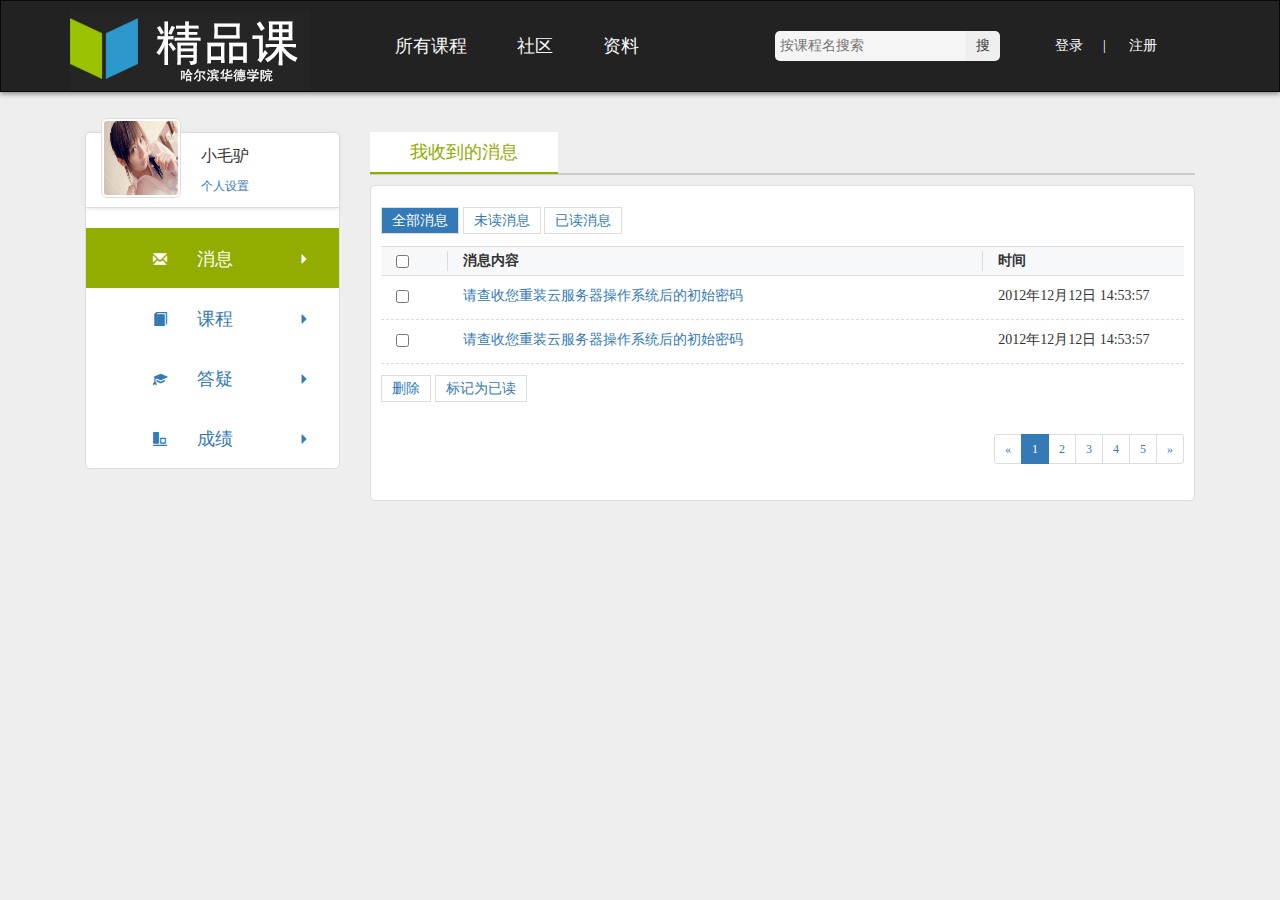
<file: userCenter.html>
<!DOCTYPE html>
<html>

	<head>
		<meta charset="UTF-8">
		<meta name="viewport" content="width=device-width,initial-scale=1" />
		<title></title>
		<link rel="stylesheet" href="bootstrap-3.3.5-dist/css/bootstrap.min.css" type="text/css" />
		<link rel="stylesheet" href="css/index.css" />
		<script src="js/jquery.min.js"></script>
		<script src="bootstrap-3.3.5-dist/js/bootstrap.min.js"></script>
		<link rel="stylesheet" href="css/video-js.css" />
		<link rel="stylesheet" href="css/userCenter.css" />
		<script type="text/javascript" src="js/video.js"></script>
		<script src="js/userMenu.js"></script>
		<script src="js/doT.js"></script>
	</head>

	<body>

		<nav class="menuShadow navbar navbar-inverse" style="border-radius: 0px;margin-bottom: 0px;">
			<div class="container mybignav" >
				<div class="col-lg-3" style="padding-left: 0px;">
					<a href="#">
						<!--<h1 class="bigmenuh1">哈尔滨华德精品课</h1>-->
						<img src="img/logo.png" style="padding-top: 10px;" />
					</a>
				</div>
				<div class="col-lg-4">
					<ul class="mybigmenuli list-unstyled">
						<li>
							<a href="#">
								<h4>所有课程</h4></a>
						</li>
						<li>
							<a href="#">
								<h4>社区</h4></a>
						</li>
						<li>
							<a href="#">
								<h4>资料</h4></a>
						</li>

					</ul>
				</div>

				<div class="col-lg-3">
					<div class="serchbody ">
						<input type="text" id="serch" class=" myserch mytext" placeholder="按课程名搜索" />
						<input type="button" class=" myserch btntext" value="搜" />
					</div>
				</div>
				<div class="col-lg-2 ">
					<div class="myloginbtn " id="loginmenu">
						<div id="loginbtn">
							<a href="javascript:loginIn();" class="mybtn">登录</a>|
							<a href="javascript:loginOut();" class="mybtn ">注册</a>
						</div>
					</div>
				</div>
			</div>
		</nav>

		<div class="container uc-spacing ">
			<div class="col-lg-3 uc-maging " >
				<div class="bgwrite myborder">
					<div class="uc-icobody uc-border">
						<div class="p-img"><img class="img-rounded myimg" src="img/touxiang.png" width="80px" height="80px"></div>
						<div class="p-name">
							<span class="uc-username">小毛驴</span>
							<span class="uc-stting">
								<a href="#" >个人设置</a>
							</span>
						</div>
					</div>
					<div class="text-center uc-menu ">

						<a href="javascript:doMessage()" class=" uc-active"><span class="glyphicon glyphicon-envelope uc-ico1"></span>消息<span class="glyphicon glyphicon-triangle-right uc-ico2"></span></a>
						<a href="javascript:doClasses()" class=""><span class="glyphicon glyphicon-book uc-ico1"></span>课程<span class="glyphicon glyphicon-triangle-right uc-ico2"></span></a>
						<a href="javascript:doAnswer()" class=""><span class="glyphicon glyphicon-education uc-ico1"></span>答疑<span class="glyphicon glyphicon-triangle-right uc-ico2"></span></a>
						<a href="javascript:doScore()" class=""><span class="glyphicon glyphicon-object-align-bottom uc-ico1"></span>成绩<span class="glyphicon glyphicon-triangle-right uc-ico2"></span></a>

					</div>
				</div>
			</div>
			<script>
			
				$(function() {
					doMessage();
					$(".uc-menu a").click(function() {
						$(this).addClass("uc-active").siblings("a").removeClass("uc-active");
						document.getElementById("uc-body").innerHTML=getLoading();
					});
					$("#readed a").click(function() {
						$(this).addClass("uc-readed").siblings("a").removeClass("uc-readed");
					});
					

				});
			</script>
			<div id="uc-body">
				<script type="text/template" charset="utf-8" id='template_score'>
					<div class="col-lg-9 " name="uc-body">
						<div class="uc-titleborder">
							<p class="uc-title"><span>我的成绩</span></p>
						</div>
						<div class="bgwrite myborder mypadding">
							<div class="info-title ">
								<div class="info-row">	
									<div class="col-lg-8 info-bar"> 试卷</div>
									<div class="col-lg-1 info-bar"> 分数</div>
									<div class="col-lg-3 info-barend"> 答题时间</div>
								</div>
							</div>
							<div class=" info-row2 ">
								<div class="col-lg-8 ">
									<a href="#">请查收您重装云服务器操作系统后的初始密码</a>
								</div>
								<div class="col-lg-1 uc-type ">100分</div>
								<div class="col-lg-3 "> 2012年12月12日 14:53:57</div>
							</div>

							<div class="info-page">
								<ul class="pagination pagination-sm">
									<li>
										<a href="#">&laquo;</a>
									</li>
									<li class="active">
										<a href="#">1</a>
									</li>
									<li>
										<a href="#">2</a>
									</li>
									<li>
										<a href="#">3</a>
									</li>
									<li>
										<a href="#">4</a>
									</li>
									<li>
										<a href="#">5</a>
									</li>
									<li>
										<a href="#">&raquo;</a>
									</li>
								</ul>
							</div>
						</div>

					</div>
				</script>
				<!--
                	作者：zhaoqingchun163@163.com
                	时间：2016-09-12
                	描述：答疑界面
                -->
                <script type="text/template" charset="utf-8" id='template_answer'>
            	<div class="col-lg-9 " >
						<div class="uc-titleborder">
							<p class="uc-title"><span>我参与的答疑</span></p>
						</div>
						<div class="bgwrite myborder mypadding">

							<div class="uc-infobtn " id="readed">
								<a href="#" class="uc-readed">全部</a>
								<a href="#">我发起的问题</a>
								<a href="#">我回复的问题</a>
							</div>

							<div class="info-title ">
								<div class="info-row">
									<div class="col-lg-1 info-bar"> 类别</div>
									<div class="col-lg-9 info-bar"> 标题</div>
									<div class="col-lg-2 info-barend"> 时间</div>
								
								</div>
							</div>

							<div class=" info-row2 ">
								<div class="col-lg-1 uc-type"> 发起：</div>
								<div class="col-lg-9 ">
									<a href="#">请查收您重装云服务器操作系统后的初始密码</a>
								</div>
								<div class="col-lg-2 uc-type"> 2012年12月12日 </div>
							</div>
							<div class=" info-row2 ">
								<div class="col-lg-1 uc-type"> 回复：</div>
								<div class="col-lg-9 "><span>“楼主大好人楼主大好人楼主大好人楼主大好人楼主大好人楼主大好人楼主大好人楼主大好人楼主大好人。。。...”</span>
									By：<a href="#">作收您重装云服务器操作收您重装云服务器操作作系...</a>
								</div>
								<div class="col-lg-2 uc-type"> 2012年12月12日</div>
							</div>

							

							<div class="info-page">
								<ul class="pagination pagination-sm">
									<li>
										<a href="#">&laquo;</a>
									</li>
									<li class="active">
										<a href="#">1</a>
									</li>
									<li>
										<a href="#">2</a>
									</li>
									<li>
										<a href="#">3</a>
									</li>
									<li>
										<a href="#">4</a>
									</li>
									<li>
										<a href="#">5</a>
									</li>
									<li>
										<a href="#">&raquo;</a>
									</li>
								</ul>
							</div>
						</div>

					</div>
					</script>
					<!--
            	作者：zhaoqingchun163@163.com
            	时间：2016-09-12
            	描述：消息界面
            	-->
            	
				<script type="text/template" charset="utf-8" id='template_message'>
					<div class="col-lg-9 " name="uc-body">
						<div class="uc-titleborder">
							<p class="uc-title"><span>我收到的消息</span></p>
						</div>
						<div class="bgwrite myborder mypadding">

							<div class="uc-infobtn " id="readed">
								<a href="#" class="uc-readed">全部消息</a>
								<a href="#">未读消息</a>
								<a href="#">已读消息</a>
							</div>

							<div class="info-title ">
								<div class="info-row">
									<div class="col-lg-1 info-bar"> <input type="checkbox" id="selectAll" onchange="doCheckbox()"/></div>
									<div class="col-lg-8 info-bar"> 消息内容</div>
									<div class="col-lg-3 info-barend"> 时间</div>
								</div>
							</div>

							<div class=" info-row2 ">
								<div class="col-lg-1 "> <input type="checkbox" name="infos" /></div>
								<div class="col-lg-8 ">
									<a href="#">请查收您重装云服务器操作系统后的初始密码</a>
								</div>
								<div class="col-lg-3 "> 2012年12月12日 14:53:57</div>
							</div>
							<div class=" info-row2 ">
								<div class="col-lg-1 "> <input type="checkbox" name="infos" /></div>
								<div class="col-lg-8 ">
									<a href="#">请查收您重装云服务器操作系统后的初始密码</a>
								</div>
								<div class="col-lg-3 "> 2012年12月12日 14:53:57</div>
							</div>

							<div class="uc-infobtn ">
								<a href="#">删除</a>
								<a href="#">标记为已读</a>
							</div>

							<div class="info-page">
								<ul class="pagination pagination-sm">
									<li>
										<a href="#">&laquo;</a>
									</li>
									<li class="active">
										<a href="#">1</a>
									</li>
									<li>
										<a href="#">2</a>
									</li>
									<li>
										<a href="#">3</a>
									</li>
									<li>
										<a href="#">4</a>
									</li>
									<li>
										<a href="#">5</a>
									</li>
									<li>
										<a href="#">&raquo;</a>
									</li>
								</ul>
							</div>
						</div>

					</div>
				</script>
				<!--
            	作者：zhaoqingchun163@163.com
            	时间：2016-09-12
            	描述：课程界面
            -->
				<script type="text/template" charset="utf-8" id='template_classes'>
					<div class="col-lg-9 ">
						<div class="uc-titleborder">
							<p class="uc-title"><span>我参加的课程</span></p>
						</div>

						<div class="bgwrite uc-classMapping">
							<div class="col-lg-3"><img src="" width="174" height="119"></div>
							<div class="col-lg-7 uc-class">
								<p class="uc-className">
									<span class="glyphicon glyphicon-list-alt uc-classIco"></span> 这是一门课程
								</p>
								<p><span>课程时长：</span>99小时99分</p>
								<p><span>授课老师：</span>
									<a href="#">张老师</a>
									<a href="#">张老师</a>
									<a href="#">张老师</a>
									<a href="#">张老师</a>
									<a href="#">张老师</a>
									<a href="#">张老师</a>
								</p>
							</div>
							<div class="col-lg-2" style="line-height: 119px;">
								<a href="#" class="btn btn-success">继续学习</a>
							</div>
						</div>

						<div class="bgwrite uc-classMapping">
							<div class="col-lg-3"><img src="" width="174" height="119"></div>
							<div class="col-lg-7 uc-class">
								<p class="uc-className">
									<span class="glyphicon glyphicon-list-alt uc-classIco"></span> 这是一门课程
								</p>
								<p><span>课程时长：</span>99小时99分</p>
								<p><span>授课老师：</span>
									<a href="#">张老师</a>
									<a href="#">张老师</a>
									<a href="#">张老师</a>
									<a href="#">张老师</a>
									<a href="#">张老师</a>
									<a href="#">张老师</a>
								</p>
							</div>
							<div class="col-lg-2" style="line-height: 119px;">
								<a href="#" class="btn btn-success">继续学习</a>
							</div>
						</div>

					</div>
				</script>
			</div>
		</div>
		<script>
		var h1 =document.getElementById("template_message").innerHTML;
		var h2=document.getElementById("template_classes").innerHTML;
		var h3=document.getElementById("template_answer").innerHTML;
		var h4=document.getElementById("template_score").innerHTML;
			function doMessage() {
				
				$("#uc-body").html(h1);
			}
				
			function doClasses() {
				
				$("#uc-body").html(h2);
			}
			function doAnswer(){
				
				$("#uc-body").html(h3);
			}
			function doScore(){
				
				$("#uc-body").html(h4);
			}
			function doCheckbox() {
						var sets = document.getElementsByName('infos');
						var sel = document.getElementById("selectAll");
						if(sel.checked == true) {
							for(var i = 0; i < sets.length; i++) {
								sets[i].checked = true;
							}
						} else {
							for(var i = 0; i < sets.length; i++) {
								sets[i].checked = false;
							}
						}

					}
		</script>
	</body>

</html>
</file>
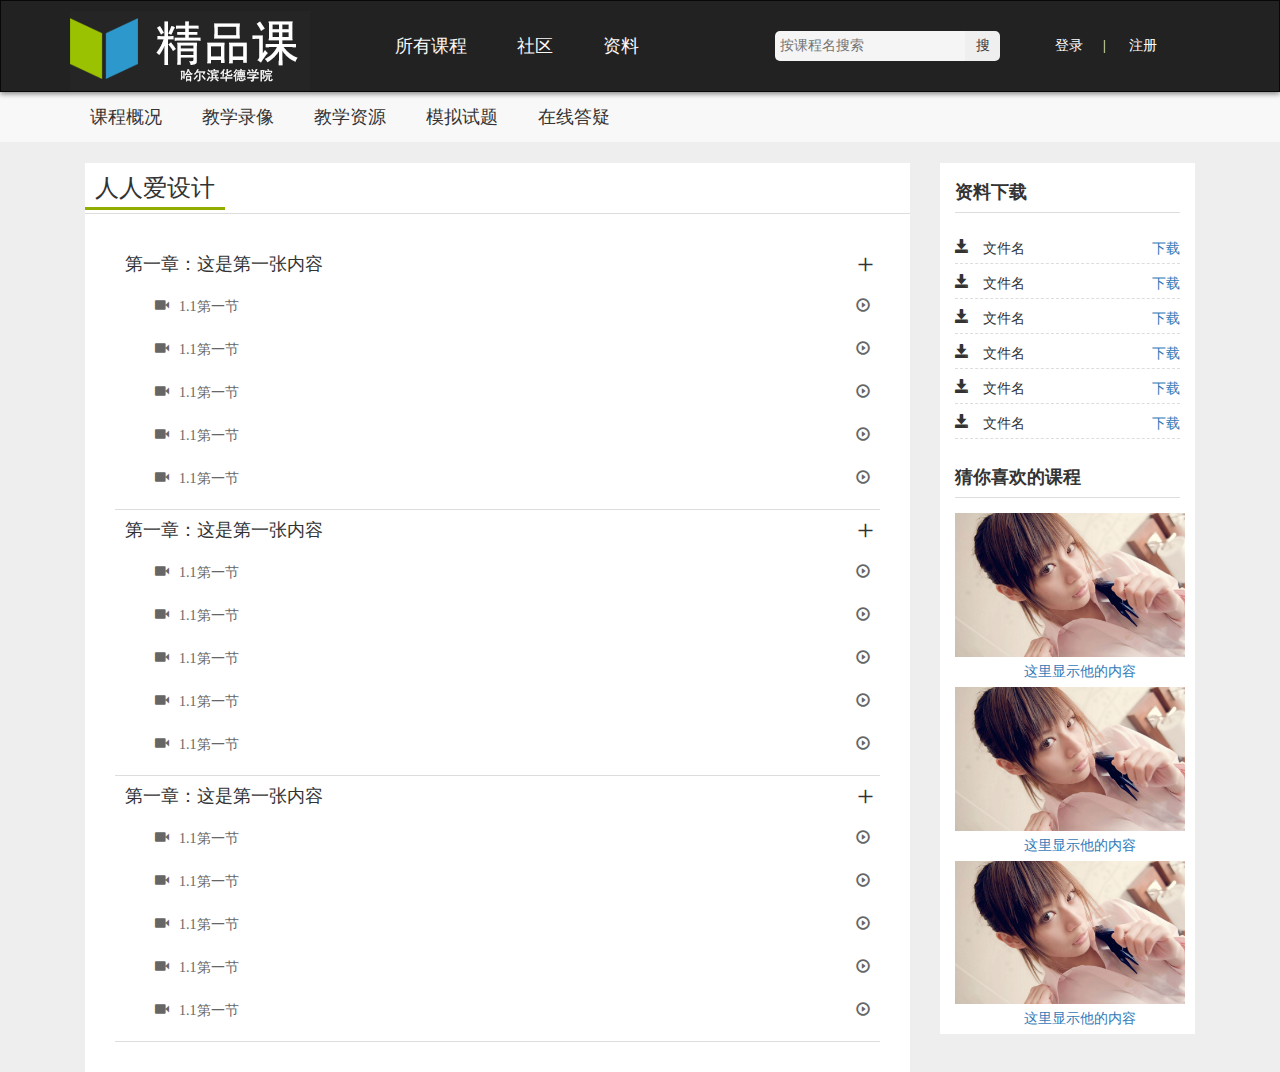
<file: videoList.html>
<!DOCTYPE html>
<html>

	<head>
		<meta charset="UTF-8">
		<meta name="viewport" content="width=device-width,initial-scale=1" />
		<title></title>
		<link rel="stylesheet" href="bootstrap-3.3.5-dist/css/bootstrap.min.css" type="text/css" />
		<link rel="stylesheet" href="css/index.css" />
		<script src="js/jquery.min.js"></script>
		<script src="bootstrap-3.3.5-dist/js/bootstrap.min.js"></script>
		<link rel="stylesheet" href="css/video-js.css" />
		<link rel="stylesheet" href="css/videolist.css" />
		<script type="text/javascript" src="js/video.js"></script>
		<script src="js/userMenu.js"></script>
	</head>

	<body>

		<nav class="menuShadow navbar navbar-inverse" style="border-radius: 0px;margin-bottom: 0px;">
			<div class="container mybignav">
				<div class="col-lg-3" style="padding-left: 0px;">
					<a href="#">
						<!--<h1 class="bigmenuh1">哈尔滨华德精品课</h1>-->
						<img src="img/logo.png" style="padding-top: 10px;" />
					</a>
				</div>
				<div class="col-lg-4">
					<ul class="mybigmenuli list-unstyled">
						<li>
							<a href="#">
								<h4>所有课程</h4></a>
						</li>
						<li>
							<a href="#">
								<h4>社区</h4></a>
						</li>
						<li>
							<a href="#">
								<h4>资料</h4></a>
						</li>

					</ul>
				</div>
				
				<div class="col-lg-3">
					<div class="serchbody ">
						<input type="text" id="serch" class=" myserch mytext" placeholder="按课程名搜索" />
						<input type="button" class=" myserch btntext" value="搜" />
					</div>
				</div>
				<div class="col-lg-2 ">
					<div class="myloginbtn " id="loginmenu">
						<div id="loginbtn">
							<a href="javascript:loginIn();" class="mybtn">登录</a>|
							<a href="javascript:loginOut();" class="mybtn ">注册</a>
						</div>
					</div>
				</div>
			</div>
		</nav>
		<div class="menu2">
			<div class="container">
				<ul class="list-unstyled mysmallmenubody">
					<li>
						<a href="#">课程概况</a>
					</li>
					<li>
						<a href="video.html">教学录像</a>
					</li>
					<li>
						<a href="#">教学资源</a>
					</li>
					<li>
						<a href="#">模拟试题</a>
					</li>
					<li>
						<a href="#">在线答疑</a>
					</li>

				</ul>
			</div>
		</div>
		<!--
			教学视频列表
		-->
		<div class="container  myspacing">
			<div class="col-lg-9 ">
				<div class="bgwrite  ">
					<div class="widthFull borderbottom ">
						<span class="vl-classname"> 人人爱设计</span>
					</div>
					<div class="widthFull vl-listbody" id="accordion">

						<div class="vl-chapter borderbottom">
							<a class="vl-block" data-toggle="collapse" data-parent="#accordion" href="#collapse1">
								第一章：这是第一张内容<span class=" vl-addico ">+</span>
							</a>
							<div id="collapse1" class="vl-section collapse in">
								<ul class="list-unstyled vl-ul">
									<li class="">
										<a href=""><span class="glyphicon glyphicon-facetime-video vl-icon"></span>1.1第一节<span class="glyphicon glyphicon-play-circle floatright"></span></a>
										<a href=""><span class="glyphicon glyphicon-facetime-video vl-icon"></span>1.1第一节<span class="glyphicon glyphicon-play-circle floatright"></span></a>
										<a href=""><span class="glyphicon glyphicon-facetime-video vl-icon"></span>1.1第一节<span class="glyphicon glyphicon-play-circle floatright"></span></a>
										<a href=""><span class="glyphicon glyphicon-facetime-video vl-icon"></span>1.1第一节<span class="glyphicon glyphicon-play-circle floatright"></span></a>
										<a href=""><span class="glyphicon glyphicon-facetime-video vl-icon"></span>1.1第一节<span class="glyphicon glyphicon-play-circle floatright"></span></a>

									</li>

								</ul>
							</div>
						</div>
						<div class="vl-chapter borderbottom">
							<a class="vl-block" data-toggle="collapse" data-parent="#accordion" href="#collapse3">
								第一章：这是第一张内容<span class=" vl-addico ">+</span>
							</a>
							<div id="collapse3" class="vl-section collapse in">
								<ul class="list-unstyled vl-ul">
									<li class="">
										<a href=""><span class="glyphicon glyphicon-facetime-video vl-icon"></span>1.1第一节<span class="glyphicon glyphicon-play-circle floatright"></span></a>
										<a href=""><span class="glyphicon glyphicon-facetime-video vl-icon"></span>1.1第一节<span class="glyphicon glyphicon-play-circle floatright"></span></a>
										<a href=""><span class="glyphicon glyphicon-facetime-video vl-icon"></span>1.1第一节<span class="glyphicon glyphicon-play-circle floatright"></span></a>
										<a href=""><span class="glyphicon glyphicon-facetime-video vl-icon"></span>1.1第一节<span class="glyphicon glyphicon-play-circle floatright"></span></a>
										<a href=""><span class="glyphicon glyphicon-facetime-video vl-icon"></span>1.1第一节<span class="glyphicon glyphicon-play-circle floatright"></span></a>

									</li>

								</ul>
							</div>
						</div>
						<div class="vl-chapter borderbottom">
							<a class="vl-block" data-toggle="collapse" data-parent="#accordion" href="#collapse2">
								第一章：这是第一张内容<span class=" vl-addico ">+</span>
							</a>
							<div id="collapse2" class="vl-section collapse in">
								<ul class="list-unstyled vl-ul">
									<li class="">
										<a href=""><span class="glyphicon glyphicon-facetime-video vl-icon"></span>1.1第一节<span class="glyphicon glyphicon-play-circle floatright"></span></a>
										<a href=""><span class="glyphicon glyphicon-facetime-video vl-icon"></span>1.1第一节<span class="glyphicon glyphicon-play-circle floatright"></span></a>
										<a href=""><span class="glyphicon glyphicon-facetime-video vl-icon"></span>1.1第一节<span class="glyphicon glyphicon-play-circle floatright"></span></a>
										<a href=""><span class="glyphicon glyphicon-facetime-video vl-icon"></span>1.1第一节<span class="glyphicon glyphicon-play-circle floatright"></span></a>
										<a href=""><span class="glyphicon glyphicon-facetime-video vl-icon"></span>1.1第一节<span class="glyphicon glyphicon-play-circle floatright"></span></a>

									</li>

								</ul>
							</div>
						</div>

					</div>
				</div>

			</div>
			<!--
				
			-->
			<div class="col-lg-3 ">
				<div class="bgwrite vl-padding">
					<div class="down">
						<div class="commentBody  ">
							<h4>资料下载</h4></div>
						<div class="down">
							<ul class="list-unstyled">

								<li class="glyphicon glyphicon-save"> <span>文件名</span>
									<a href="#">下载</a>
								</li>
								<li class="glyphicon glyphicon-save"> <span>文件名</span>
									<a href="#">下载</a>
								</li>
								<li class="glyphicon glyphicon-save"> <span>文件名</span>
									<a href="#">下载</a>
								</li>
								<li class="glyphicon glyphicon-save"> <span>文件名</span>
									<a href="#">下载</a>
								</li>
								<li class="glyphicon glyphicon-save"> <span>文件名</span>
									<a href="#">下载</a>
								</li>
								<li class="glyphicon glyphicon-save"> <span>文件名</span>
									<a href="#">下载</a>
								</li>

							</ul>
						</div>

					</div>

					<div class="down">
						<div class="commentBody  ">
							<h4>猜你喜欢的课程</h4>
						</div>
						<div class="">
							<a href="#" style="float: none;">
								
									<img width="230px" src="img/touxiang.png" />
									<span class="xgkcnr">这里显示他的内容</span>
								
							</a>
						</div>

						<div class="">
							<a href="#" style="float: none;">
							
									<img width="230px" src="img/touxiang.png" />
									<span class="xgkcnr">这里显示他的内容</span>
							
							</a>
						</div>

						<div class="">
							<a href="#" style="float: none;">
								
									<img width="230px" src="img/touxiang.png" />
									<span class="xgkcnr">这里显示他的内容</span>
							
							</a>
						</div>

					</div>
				</div>
			</div>
		</div>

	</body>

</html>
</file>
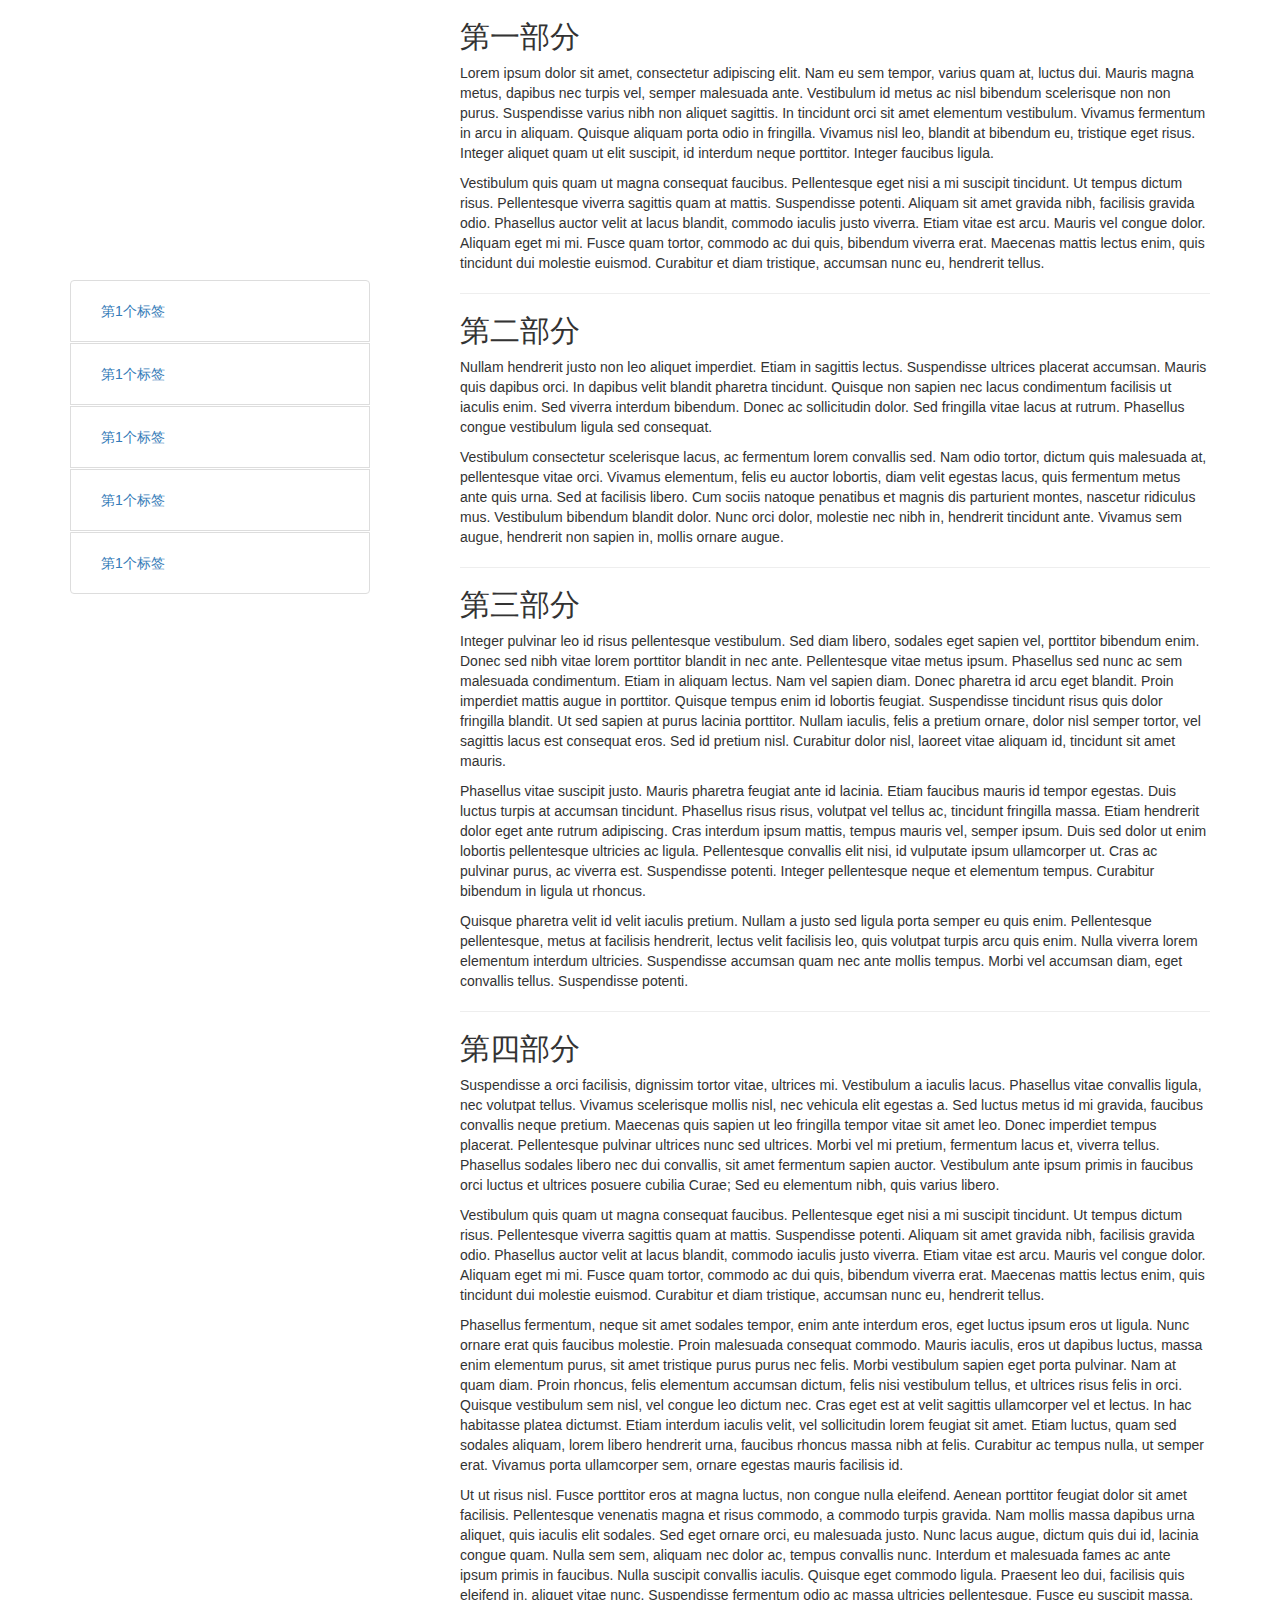
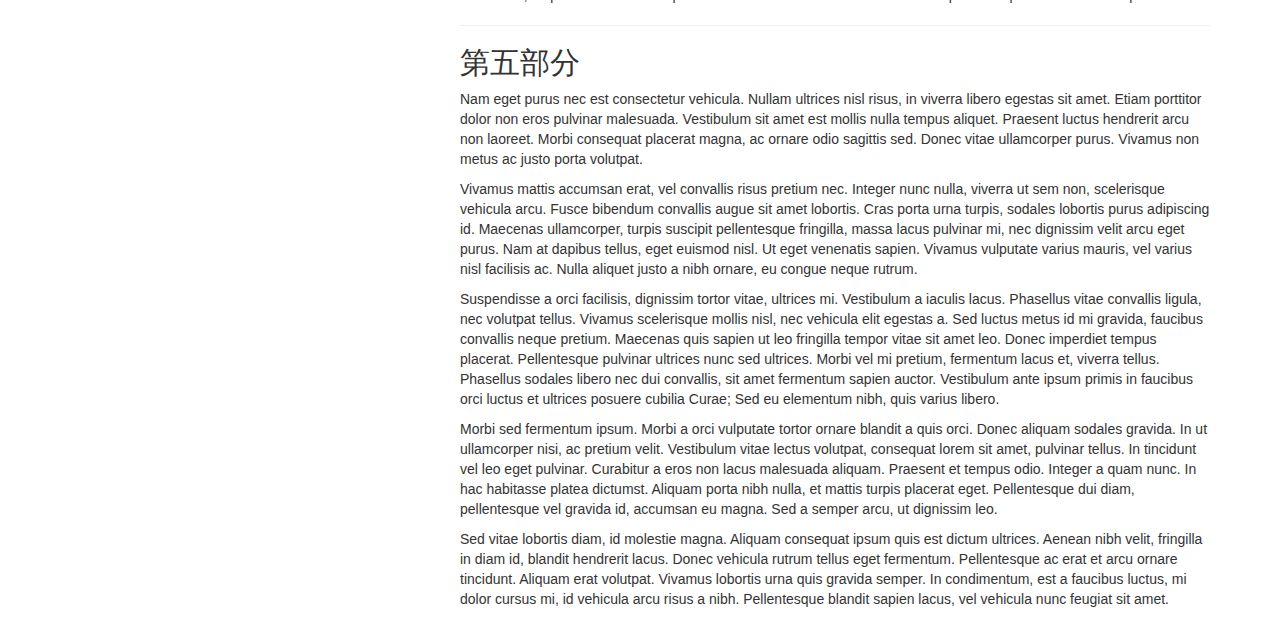
<file: demo/affix.html>
<!DOCTYPE html>
<html>

	<head>
		<meta charset="UTF-8">
		<title></title>
		<link rel="stylesheet" type="text/css" href="../bootstrap-3.3.5-dist\css\bootstrap.min.css" />
		<script src="http://libs.baidu.com/jquery/2.0.0/jquery.min.js"></script>
		<script src="../bootstrap-3.3.5-dist/js/bootstrap.min.js"></script>
		<style>
			#one.affix {
				top: 100px;
			}
			
			.nav li {
				width: 300px;
			}
		
		</style>
	</head>

<body data-spy="scroll" data-target="#myScrollspy" data-offset="10">
		<div class="container">
			<div class="row">

				<div class="col-md-4 my" ><br /><br /><br /><br /><br /><br /><br /><br /><br /><br /><br /><br /><br /><br />
					 <nav id="myScrollspy" >
					<ul class="nav nav-pills nav-stacked " id="one">
						
							<li class="list-group-item "><a href="#section-1"> 第1个标签</a></li>
						
						
							<li class="list-group-item "> <a href="#section-2">第1个标签</a></li>
						
					
							<li class="list-group-item "> 	<a href="#section-3">第1个标签	</a></li>
					
						
							<li class="list-group-item "><a href="#section-4"> 第1个标签</a></li>
						
					
							<li class="list-group-item "> 	<a href="#section-5">第1个标签	</a></li>
					
					

					</ul>
					</nav>
				</div>
				<div class="col-md-8">

					<h2 id="section-1">第一部分</h2>
					<p>Lorem ipsum dolor sit amet, consectetur adipiscing elit. Nam eu sem tempor, varius quam at, luctus dui. Mauris magna metus, dapibus nec turpis vel, semper malesuada ante. Vestibulum id metus ac nisl bibendum scelerisque non non purus. Suspendisse
						varius nibh non aliquet sagittis. In tincidunt orci sit amet elementum vestibulum. Vivamus fermentum in arcu in aliquam. Quisque aliquam porta odio in fringilla. Vivamus nisl leo, blandit at bibendum eu, tristique eget risus. Integer aliquet quam
						ut elit suscipit, id interdum neque porttitor. Integer faucibus ligula.</p>
					<p>Vestibulum quis quam ut magna consequat faucibus. Pellentesque eget nisi a mi suscipit tincidunt. Ut tempus dictum risus. Pellentesque viverra sagittis quam at mattis. Suspendisse potenti. Aliquam sit amet gravida nibh, facilisis gravida odio. Phasellus
						auctor velit at lacus blandit, commodo iaculis justo viverra. Etiam vitae est arcu. Mauris vel congue dolor. Aliquam eget mi mi. Fusce quam tortor, commodo ac dui quis, bibendum viverra erat. Maecenas mattis lectus enim, quis tincidunt dui molestie
						euismod. Curabitur et diam tristique, accumsan nunc eu, hendrerit tellus.</p>
					<hr>
					<h2 id="section-2">第二部分</h2>
					<p>Nullam hendrerit justo non leo aliquet imperdiet. Etiam in sagittis lectus. Suspendisse ultrices placerat accumsan. Mauris quis dapibus orci. In dapibus velit blandit pharetra tincidunt. Quisque non sapien nec lacus condimentum facilisis ut iaculis
						enim. Sed viverra interdum bibendum. Donec ac sollicitudin dolor. Sed fringilla vitae lacus at rutrum. Phasellus congue vestibulum ligula sed consequat.</p>
					<p>Vestibulum consectetur scelerisque lacus, ac fermentum lorem convallis sed. Nam odio tortor, dictum quis malesuada at, pellentesque vitae orci. Vivamus elementum, felis eu auctor lobortis, diam velit egestas lacus, quis fermentum metus ante quis
						urna. Sed at facilisis libero. Cum sociis natoque penatibus et magnis dis parturient montes, nascetur ridiculus mus. Vestibulum bibendum blandit dolor. Nunc orci dolor, molestie nec nibh in, hendrerit tincidunt ante. Vivamus sem augue, hendrerit
						non sapien in, mollis ornare augue.</p>
					<hr>
					<h2 id="section-3">第三部分</h2>
					<p>Integer pulvinar leo id risus pellentesque vestibulum. Sed diam libero, sodales eget sapien vel, porttitor bibendum enim. Donec sed nibh vitae lorem porttitor blandit in nec ante. Pellentesque vitae metus ipsum. Phasellus sed nunc ac sem malesuada
						condimentum. Etiam in aliquam lectus. Nam vel sapien diam. Donec pharetra id arcu eget blandit. Proin imperdiet mattis augue in porttitor. Quisque tempus enim id lobortis feugiat. Suspendisse tincidunt risus quis dolor fringilla blandit. Ut sed
						sapien at purus lacinia porttitor. Nullam iaculis, felis a pretium ornare, dolor nisl semper tortor, vel sagittis lacus est consequat eros. Sed id pretium nisl. Curabitur dolor nisl, laoreet vitae aliquam id, tincidunt sit amet mauris.</p>
					<p>Phasellus vitae suscipit justo. Mauris pharetra feugiat ante id lacinia. Etiam faucibus mauris id tempor egestas. Duis luctus turpis at accumsan tincidunt. Phasellus risus risus, volutpat vel tellus ac, tincidunt fringilla massa. Etiam hendrerit
						dolor eget ante rutrum adipiscing. Cras interdum ipsum mattis, tempus mauris vel, semper ipsum. Duis sed dolor ut enim lobortis pellentesque ultricies ac ligula. Pellentesque convallis elit nisi, id vulputate ipsum ullamcorper ut. Cras ac pulvinar
						purus, ac viverra est. Suspendisse potenti. Integer pellentesque neque et elementum tempus. Curabitur bibendum in ligula ut rhoncus.</p>
					<p>Quisque pharetra velit id velit iaculis pretium. Nullam a justo sed ligula porta semper eu quis enim. Pellentesque pellentesque, metus at facilisis hendrerit, lectus velit facilisis leo, quis volutpat turpis arcu quis enim. Nulla viverra lorem elementum
						interdum ultricies. Suspendisse accumsan quam nec ante mollis tempus. Morbi vel accumsan diam, eget convallis tellus. Suspendisse potenti.</p>
					<hr>
					<h2 id="section-4">第四部分</h2>
					<p>Suspendisse a orci facilisis, dignissim tortor vitae, ultrices mi. Vestibulum a iaculis lacus. Phasellus vitae convallis ligula, nec volutpat tellus. Vivamus scelerisque mollis nisl, nec vehicula elit egestas a. Sed luctus metus id mi gravida, faucibus
						convallis neque pretium. Maecenas quis sapien ut leo fringilla tempor vitae sit amet leo. Donec imperdiet tempus placerat. Pellentesque pulvinar ultrices nunc sed ultrices. Morbi vel mi pretium, fermentum lacus et, viverra tellus. Phasellus sodales
						libero nec dui convallis, sit amet fermentum sapien auctor. Vestibulum ante ipsum primis in faucibus orci luctus et ultrices posuere cubilia Curae; Sed eu elementum nibh, quis varius libero.</p>
					<p>Vestibulum quis quam ut magna consequat faucibus. Pellentesque eget nisi a mi suscipit tincidunt. Ut tempus dictum risus. Pellentesque viverra sagittis quam at mattis. Suspendisse potenti. Aliquam sit amet gravida nibh, facilisis gravida odio. Phasellus
						auctor velit at lacus blandit, commodo iaculis justo viverra. Etiam vitae est arcu. Mauris vel congue dolor. Aliquam eget mi mi. Fusce quam tortor, commodo ac dui quis, bibendum viverra erat. Maecenas mattis lectus enim, quis tincidunt dui molestie
						euismod. Curabitur et diam tristique, accumsan nunc eu, hendrerit tellus.</p>
					<p>Phasellus fermentum, neque sit amet sodales tempor, enim ante interdum eros, eget luctus ipsum eros ut ligula. Nunc ornare erat quis faucibus molestie. Proin malesuada consequat commodo. Mauris iaculis, eros ut dapibus luctus, massa enim elementum
						purus, sit amet tristique purus purus nec felis. Morbi vestibulum sapien eget porta pulvinar. Nam at quam diam. Proin rhoncus, felis elementum accumsan dictum, felis nisi vestibulum tellus, et ultrices risus felis in orci. Quisque vestibulum sem
						nisl, vel congue leo dictum nec. Cras eget est at velit sagittis ullamcorper vel et lectus. In hac habitasse platea dictumst. Etiam interdum iaculis velit, vel sollicitudin lorem feugiat sit amet. Etiam luctus, quam sed sodales aliquam, lorem libero
						hendrerit urna, faucibus rhoncus massa nibh at felis. Curabitur ac tempus nulla, ut semper erat. Vivamus porta ullamcorper sem, ornare egestas mauris facilisis id.</p>
					<p>Ut ut risus nisl. Fusce porttitor eros at magna luctus, non congue nulla eleifend. Aenean porttitor feugiat dolor sit amet facilisis. Pellentesque venenatis magna et risus commodo, a commodo turpis gravida. Nam mollis massa dapibus urna aliquet,
						quis iaculis elit sodales. Sed eget ornare orci, eu malesuada justo. Nunc lacus augue, dictum quis dui id, lacinia congue quam. Nulla sem sem, aliquam nec dolor ac, tempus convallis nunc. Interdum et malesuada fames ac ante ipsum primis in faucibus.
						Nulla suscipit convallis iaculis. Quisque eget commodo ligula. Praesent leo dui, facilisis quis eleifend in, aliquet vitae nunc. Suspendisse fermentum odio ac massa ultricies pellentesque. Fusce eu suscipit massa.</p>
					<hr>
					<h2 id="section-5">第五部分</h2>
					<p>Nam eget purus nec est consectetur vehicula. Nullam ultrices nisl risus, in viverra libero egestas sit amet. Etiam porttitor dolor non eros pulvinar malesuada. Vestibulum sit amet est mollis nulla tempus aliquet. Praesent luctus hendrerit arcu non
						laoreet. Morbi consequat placerat magna, ac ornare odio sagittis sed. Donec vitae ullamcorper purus. Vivamus non metus ac justo porta volutpat.</p>
					<p>Vivamus mattis accumsan erat, vel convallis risus pretium nec. Integer nunc nulla, viverra ut sem non, scelerisque vehicula arcu. Fusce bibendum convallis augue sit amet lobortis. Cras porta urna turpis, sodales lobortis purus adipiscing id. Maecenas
						ullamcorper, turpis suscipit pellentesque fringilla, massa lacus pulvinar mi, nec dignissim velit arcu eget purus. Nam at dapibus tellus, eget euismod nisl. Ut eget venenatis sapien. Vivamus vulputate varius mauris, vel varius nisl facilisis ac.
						Nulla aliquet justo a nibh ornare, eu congue neque rutrum.</p>
					<p>Suspendisse a orci facilisis, dignissim tortor vitae, ultrices mi. Vestibulum a iaculis lacus. Phasellus vitae convallis ligula, nec volutpat tellus. Vivamus scelerisque mollis nisl, nec vehicula elit egestas a. Sed luctus metus id mi gravida, faucibus
						convallis neque pretium. Maecenas quis sapien ut leo fringilla tempor vitae sit amet leo. Donec imperdiet tempus placerat. Pellentesque pulvinar ultrices nunc sed ultrices. Morbi vel mi pretium, fermentum lacus et, viverra tellus. Phasellus sodales
						libero nec dui convallis, sit amet fermentum sapien auctor. Vestibulum ante ipsum primis in faucibus orci luctus et ultrices posuere cubilia Curae; Sed eu elementum nibh, quis varius libero.</p>
					<p>Morbi sed fermentum ipsum. Morbi a orci vulputate tortor ornare blandit a quis orci. Donec aliquam sodales gravida. In ut ullamcorper nisi, ac pretium velit. Vestibulum vitae lectus volutpat, consequat lorem sit amet, pulvinar tellus. In tincidunt
						vel leo eget pulvinar. Curabitur a eros non lacus malesuada aliquam. Praesent et tempus odio. Integer a quam nunc. In hac habitasse platea dictumst. Aliquam porta nibh nulla, et mattis turpis placerat eget. Pellentesque dui diam, pellentesque vel
						gravida id, accumsan eu magna. Sed a semper arcu, ut dignissim leo.</p>
					<p>Sed vitae lobortis diam, id molestie magna. Aliquam consequat ipsum quis est dictum ultrices. Aenean nibh velit, fringilla in diam id, blandit hendrerit lacus. Donec vehicula rutrum tellus eget fermentum. Pellentesque ac erat et arcu ornare tincidunt.
						Aliquam erat volutpat. Vivamus lobortis urna quis gravida semper. In condimentum, est a faucibus luctus, mi dolor cursus mi, id vehicula arcu risus a nibh. Pellentesque blandit sapien lacus, vel vehicula nunc feugiat sit amet.</p>

				</div>
			</div>
		</div>
		<script>
			$(function() {
				$("#one").affix({
					offset:{
						top: 120
					}
						
					

				});
			});
		</script>
	</body>

</html>
</file>
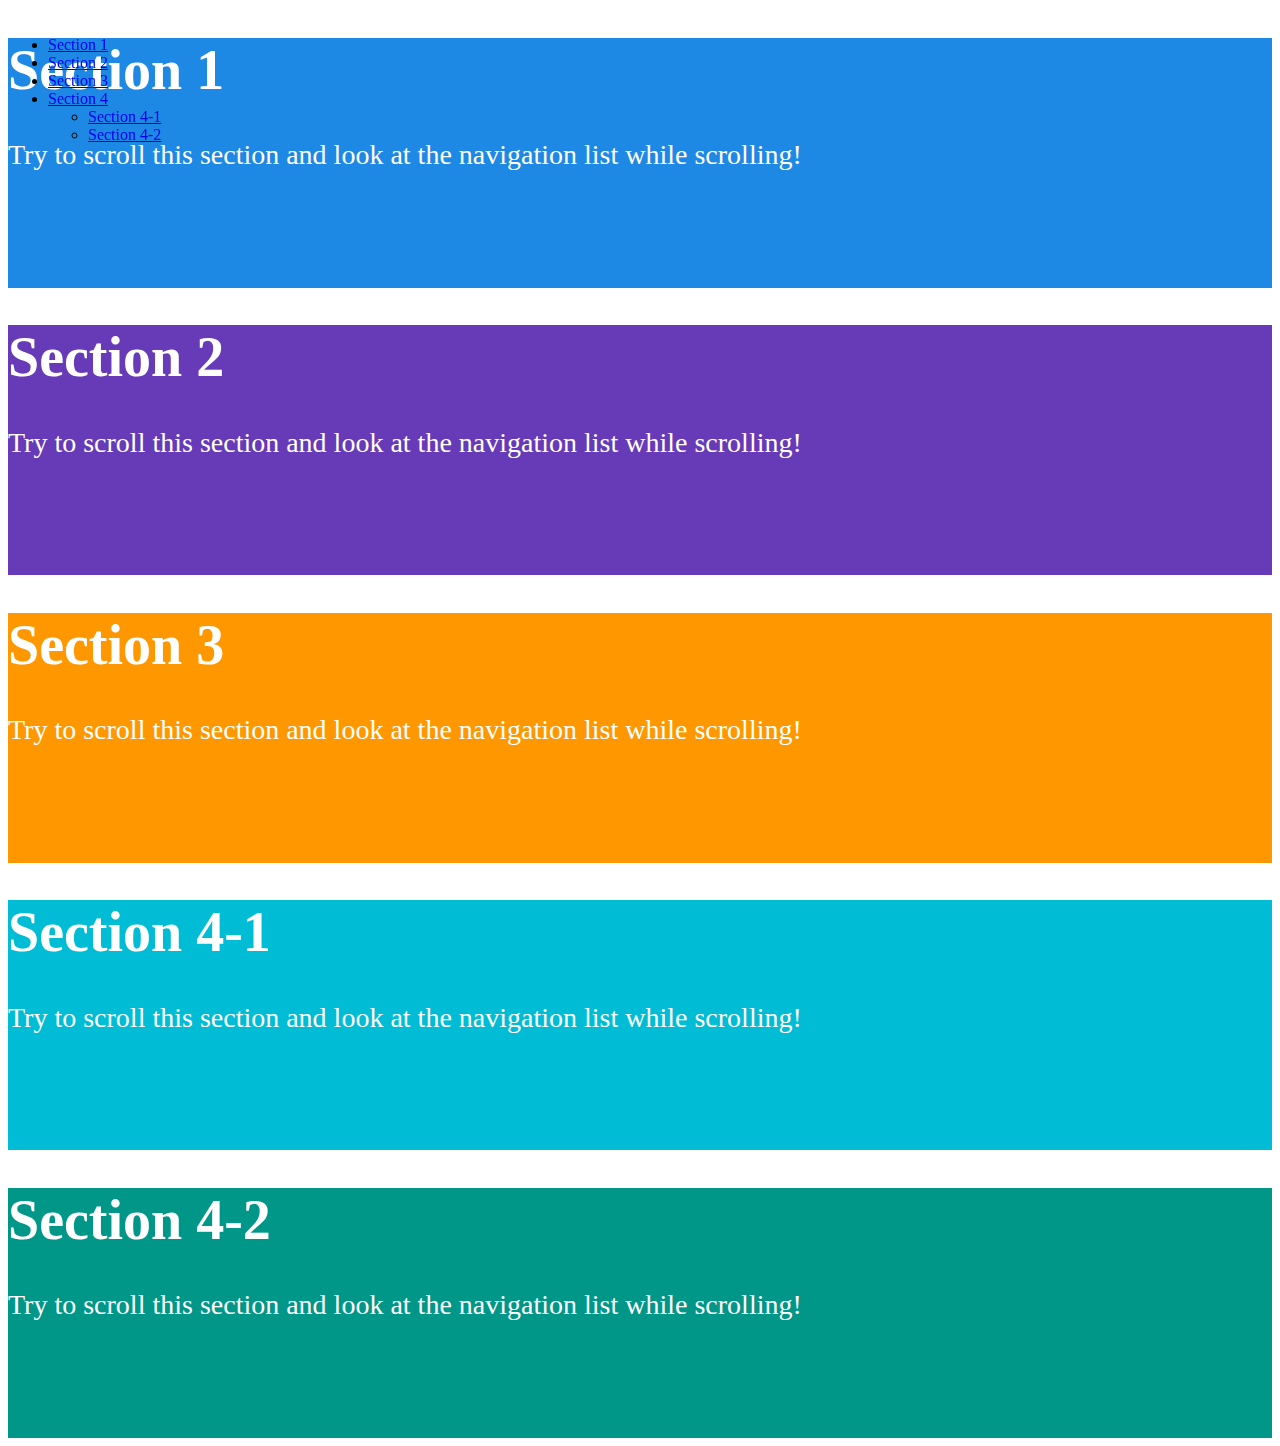
<file: demo/affix2.html>
<!DOCTYPE html>
<html lang="en">
<head>
  <title>Bootstrap Example</title>
  <meta charset="utf-8">
  <meta name="viewport" content="width=device-width, initial-scale=1">
  <link href="http://libs.baidu.com/bootstrap/3.3.0/css/bootstrap.min.css" rel="stylesheet">
  <script src="http://libs.baidu.com/jquery/2.0.0/jquery.min.js"></script>
  <script src="http://libs.baidu.com/bootstrap/3.3.0/js/bootstrap.min.js"></script>
  <style>
  body {
      position: relative;
  }
  ul.nav-pills {
      top: 20px;
      position: fixed;
  }
  div.col-sm-9 div {
      height: 250px;
      font-size: 28px;
  }
  #section1 {color: #fff; background-color: #1E88E5;}
  #section2 {color: #fff; background-color: #673ab7;}
  #section3 {color: #fff; background-color: #ff9800;}
  #section41 {color: #fff; background-color: #00bcd4;}
  #section42 {color: #fff; background-color: #009688;}
  
  @media screen and (max-width: 810px) {
    #section1, #section2, #section3, #section41, #section42  {
        margin-left: 150px;
    }
  }
  </style>
</head>
<body data-spy="scroll" data-target="#myScrollspy" data-offset="20">

<div class="container">
  <div class="row">
    <nav class="col-sm-3" id="myScrollspy">
      <ul class="nav nav-pills nav-stacked">
        <li class="active"><a href="#section1">Section 1</a></li>
        <li><a href="#section2">Section 2</a></li>
        <li><a href="#section3">Section 3</a></li>
        <li class="dropdown">
          <a class="dropdown-toggle" data-toggle="dropdown" href="#">Section 4 <span class="caret"></span></a>
          <ul class="dropdown-menu">
            <li><a href="#section41">Section 4-1</a></li>
            <li><a href="#section42">Section 4-2</a></li>                     
          </ul>
        </li>
      </ul>
    </nav>
    <div class="col-sm-9">
      <div id="section1">    
        <h1>Section 1</h1>
        <p>Try to scroll this section and look at the navigation list while scrolling!</p>
      </div>
      <div id="section2"> 
        <h1>Section 2</h1>
        <p>Try to scroll this section and look at the navigation list while scrolling!</p>
      </div>        
      <div id="section3">         
        <h1>Section 3</h1>
        <p>Try to scroll this section and look at the navigation list while scrolling!</p>
      </div>
      <div id="section41">         
        <h1>Section 4-1</h1>
        <p>Try to scroll this section and look at the navigation list while scrolling!</p>
      </div>      
      <div id="section42">         
        <h1>Section 4-2</h1>
        <p>Try to scroll this section and look at the navigation list while scrolling!</p>
      </div>
    </div>
  </div>
</div>

</body>
</html>
</file>
<file: css/index.css>
body {
	font-family: "微软雅黑";
	background-color: #eee;
}

.biglogo {
	width: 300px;
	height: 100%;
	margin-right: 25px;
}

.mybignav {
	height: 90px;
	color: #FFFFFF;
}

.bigmenuh1 {
	margin: 0;
	padding: 0;
	line-height: 90px;
	font-size: 30px;
	color: #ddd;
}

.mybigmenuli li {
	margin: 0px;
	padding: 0px;
	float: left;
}

.mybigmenuli li:hover {
	background-color: #2E323E;
}

.mybigmenuli h4 {
	margin-top: 0px;
	margin-bottom: 0px;
	padding: 0px;
	line-height: 90px;
	padding-left: 25px;
	padding-right: 25px;
	display: block;
	transition: All 0.4s ease-in-out;
	-webkit-transition: All 0.4s ease-in-out;
	-moz-transition: All 0.4s ease-in-out;
	-o-transition: All 0.4s ease-in-out;
}

.mybigmenuli a {
	height: 100%;
	color: #F9F9F9;
}

.mybigmenuli a:hover {}

.mybigmenuli h4:hover {
	transform: translate(0, -10px);
	-webkit-transform: translate(0, -10px);
	-moz-transform: translate(0, -10px);
	-o-transform: translate(0, -10px);
	-ms-transform: translate(0, -10px);
}

.navbar-inverse a {
	text-decoration: none;
}

.serchbody {
	padding-left: 25px;
	color: #3C3C3C;
	width: 250px;
}

.myserch {
	float: left;
	margin: 30px 0px;
}

.mytext {
	padding-left: 5px;
	width: 190px;
	height: 30px;
	border: none;
	background-color: #F5F5F5;
	border-bottom-left-radius: 5px;
	border-top-left-radius: 5px;
}

.menuShadow {
	box-shadow: 0px 2px 5px #888888;
}

.mybtn {
	padding: 6px 20px;
	color: #FFFFFF;
}

.btntext {
	width: 35px;
	height: 30px;
	border: none;
	border-bottom-right-radius: 5px;
	border-top-right-radius: 5px;
}

.myloginbtn {
	width: 160px;
	line-height: 90px;
}

#loginbtn {
	float: left;
}

.myloginbtn a:hover {
	color: #1E88E5;
}

.mysmallmenubody li {
	float: left;
	padding: 0;
	margin: 0;
}

.mysmallmenubody a {
	font-size: 18px;
	line-height: 50px;
	display: block;
	padding: 0 20px 0 20px;
	color: #333;
}

.mysmallmenubody a:hover {
	background-color: #eee;
	color: #000;
	text-decoration: none;
}

.menu2 {
	width: 100%;
	background-color: #F8F8F8;
	border-bottom: solid 1px #eee;
}

.title_img {
	padding: 10px 0px 10px 0px;
	width: 300px;
	float: left;
}

.myborder {
	border-radius: 5px;
	border: solid 1px #ddd;
}

.myspacing {
	margin-top: 20px;
}

.title-content {
	padding: 10px;
	float: right;
	min-width: 70%;
}

.titlebox {
	width: 100%;
	padding-left: 10px;
	padding-right: 10px;
	overflow: hidden;
}

.myintroduction {
	padding-top: 5px;
	height: auto;
	text-align: justify;
	text-indent: 2em;
	line-height：150%;
}

.myintroduction2 {
	padding-top: 5px;
	height: 135px;
	text-align: justify;
	text-indent: 2em;
	line-height：150%;
}

.bgwrite {
	background-color: #FFFFFF;
}

.mycontent {
	width: 74%;
	float: left;
	margin-right: 11px;
	padding: 0px 5px 0px 5px;
}

.texttitle {
	width: 100%;
	height: 40px;
	border-bottom: 1px solid #DDDDDD;
	font-size: 20px;
	padding-left: 5px;
	padding-right: 5px;
	margin: 10px 0px 10px 0px;
}

.content {
	padding: 10px;
	width: 100%;
}

.addclassbtn {
	text-align: center;
	width: 150px;
	height: 30px;
	margin: auto;
	padding: auto;
}

.addclass {
	top: 59px;
width: 276px;
}

.addbody {
	margin-right:15px;
width: 276px;
	float: right;
}

.texttitle2 {
	font-size: 20px;
	padding: 10px 10px 10px 10px;
	background-color: #F8F8F8;
	border-bottom: 1px solid #DDDDDD;
}

.chapter {
	padding-left: 35px;
}

.mystrong {
	font-weight: bold;
}

.catalog {
	padding-top: 30px;
	margin-bottom: 30px;
}

.arrow {
	border-right: solid 1px #DDDDDD;
	width: 28px;
	height: 166px;
	float: left;
}

.mylogs {
	align-content: center;
	width: 200px;
	padding-left: auto;
	padding-right: auto;
	margin-left: auto;
	margin-right: auto;
}

.mylogs ul li {
	left: -10px;
}

.mylogs ul li a {
	margin-left: 20px;
}

.active {
	background-image: url(../img/jiantou.png);
	background-repeat: no-repeat;
	background-position: left center;
}

.widthFull {
	width: 100%;
}

.myvideohead {
	background-color: #14191E;
	font-size: 16px;
	color: #ccc;
	line-height: 60px;
	width: 100%;
}

.floatright {
	float: right;
}

.floatleft {
	float: left;
}

.borderbottom {
	border-bottom: 1px solid rgb(221, 221, 221);
}

.backoff-a {
	width: 70px;
	height: 60px;
	line-height: 60px;
	font-size: 24px;
	display: block;
	text-align: center;
	color: #666;
}

.backoff {
	width: 70px;
	float: left;
	position: relative;
	margin: 15px 0px;
}

.backoff2 {
	float: left;
	position: relative;
}

.backoff a:hover {
	text-decoration: none;
	color: #DDDDDD;
}

.classname {
	height: 100%;
	float: left;
}

.classname2 {
	font-size: 14px;
	color: #999;
	padding-left: 10px;
}

.fl-left {
	float: left;
	margin-right: 10px;
}

.myvideotitle {
	width: 82%;
	float: left;
}

.myvideojs {
	width: 100%;
	position: relative;
}

.myvideowidth {
	height: 450px;
	width: 100%;
}

.play-body {
	width: 100%;
	background-color: #000000;
	height: 450px;
	margin-bottom: 15px;
}

.videomenu {
	width: 0;
	height: 450px;
	position: absolute;
	background-color: #14191E;
	top: 62px;
	right: 0px;
	z-index: 1000;
}

.pull {
	width: 50px;
	height: 60px;
	position: absolute;
	top: 40%;
	left: -50px;
	background-color: #363C40;
	text-align: center;
	padding-top: 10px;
	color: #B5B9BC;
	cursor: pointer;
}

.pull span {
	font-size: 12px;
	padding-top: 10px;
	display: block;
}

.pull:hover {
	background-color: red;
	color: #FFFFFF;
}

.mymenu-title {
	padding-bottom: 20px;
	font-size: 16px;
	color: #ccc;
}

.mymenu-body {
	margin: 0px 0 20px 20px;
	overflow-y: auto;
	overflow-x: hidden;
	height: 450px;
	padding-bottom: 20px;
	padding-top: 20px;
}

.mymenu-body li {
	display: block;
	width: 320px;
	overflow-y: hidden;
}

.mymenu-body a {
	text-decoration: none;
	color: #666;
}

.mymenu-body a:hover {
	color: #92ac00;
}

.mymeny-chapter {
	color: #999;
	padding-bottom: 15px;
	padding-top: 5px;
}

.mymeny-section {
	padding-left: 20px;
	color: #999;
	font-size: 13px;
	padding-bottom: 15px;
}

.menutime {
	padding-right: 10px;
	float: right;
}

.mymenuico {
	padding-right: 10px;
}

.commentBody {
	border-bottom: 1px solid #ddd;
	width: 100%;
	height: 50px;
	padding-top: 10px;
	font-size: 24px;
	line-height: 30px;
	margin-bottom: 15px;
	float: left;
}

.commentBody span {
	padding-left: 10px;
	font-size: 20px;
	font-weight: bold;
}

.commentBody h4 {
	font-weight: bold;
}

.comment {
	width: 100%;
	resize: none;
}

.commentBtn {
	width: 120px;
	height: 40px;
	background-color: #92AC00;
	color: #FFFFFF;
	border: none;
	float: right;
	margin-top: 10px;
	margin-bottom: 40px;
}

.commentBtn:hover {
	background-color: #748800;
}

.wordnum {
	color: #ccc;
	position: relative;
	top: -20px;
	float: right;
	padding-right: 5px;
	font-size: 12px;
	width: 100%;
}

.comment-body {
	width: 100%;
	height: auto;
	float: left;
}

.comimpl {
	margin: 0;
	padding: 20px 0px 20px 0px;
	border-top: 1px solid #ddd;
}

.com-userico {}

.com-content {
	width: 100%;
	display: block
}

.com-username {
	width: 100%;
	color: #666;
}

.comment-time {
	width: 100%;
	font-size: 12px;
	color: #ccc;
	display: block;
	text-align: right;
	margin: 0;
}

.pagebody {
	width: 100%;
	padding: 20px 0px 20px 0px;
	border-top: 1px solid #ddd;
}

.down {
	width: 100%;
	height: auto;
}

.down li {
	padding: 10px 0px 10px 0px;
	border-bottom: 1px dashed #ddd;
	width: 100%;
}

.down a {
	text-decoration: none;
	float: right;
}

.xgkcnr {
	width: 250px;
	height: 30px;
	font-size: 14px;
	text-align: center;
	line-height: 30px;
	display: block;
}

.xgkc {
	width: 100%;
	display: block;
}

.mymenudown {
	z-index: 11111;
	width: 200px;
	display: none;
	position: absolute;
	left: -80%;
	box-shadow: 0 5px 10px rgba(0, 0, 0, .2);
	background-color: white;
	color: #080808;
	margin-top: 5px;
	line-height: normal;
}

.downusername {
	padding: 10px;
	width: 100%;
	height: 40px;
	background-color: dodgerblue;
	color: white;
}

.Setup {
	font-size: 12px;
	width: 100%;
	padding: 10px;
}

.myarrow {
	width: 0px;
	height: 0px;
}

.myarrow::before {
	content: '';
	display: inline-block;
	border-left: 6px solid transparent;
	border-right: 6px solid transparent;
	position: absolute;
	top: -5px;
	left: 90px;
}

.myarrow::after {
	content: '';
	display: inline-block;
	border-left: 6px solid transparent;
	border-right: 6px solid transparent;
	border-bottom: 6px solid dodgerblue;
	position: absolute;
	top: -5px;
	left: 90px;
}
.spinner {
  margin: 100px auto 0;
  width: 150px;
  text-align: center;
}
 
.spinner > div {
  width: 30px;
  height: 30px;
  background-color: #67CF22;
 
  border-radius: 100%;
  display: inline-block;
  -webkit-animation: bouncedelay 1.4s infinite ease-in-out;
  animation: bouncedelay 1.4s infinite ease-in-out;
  /* Prevent first frame from flickering when animation starts */
  -webkit-animation-fill-mode: both;
  animation-fill-mode: both;
}
 
.spinner .bounce1 {
  -webkit-animation-delay: -0.32s;
  animation-delay: -0.32s;
}
 
.spinner .bounce2 {
  -webkit-animation-delay: -0.16s;
  animation-delay: -0.16s;
}
 
@-webkit-keyframes bouncedelay {
  0%, 80%, 100% { -webkit-transform: scale(0.0) }
  40% { -webkit-transform: scale(1.0) }
}
 
@keyframes bouncedelay {
  0%, 80%, 100% {
    transform: scale(0.0);
    -webkit-transform: scale(0.0);
  } 40% {
    transform: scale(1.0);
    -webkit-transform: scale(1.0);
  }
}

.bgfooter{
	margin-top: 20px;
	background-color: #222222;
}
.friend{
	margin: 10px;
	color:#CCCCCC;
}
.friend a{
	color: #ddd;
}
.host{
	margin: 10px;
	color:#CCCCCC;
}
</file>
<file: css/video-js.css>
.video-js .vjs-big-play-button:before, .video-js .vjs-control:before, .video-js .vjs-modal-dialog, .vjs-modal-dialog .vjs-modal-dialog-content {
  position: absolute;
  top: 0;
  left: 0;
  width: 100%;
  height: 100%; }

.video-js .vjs-big-play-button:before, .video-js .vjs-control:before {
  text-align: center; }

@font-face {
  font-family: VideoJS;
  src: url("font/VideoJS.eot?#iefix") format("eot"); }

@font-face {
  font-family: VideoJS;
  src: url([data-uri]) format("woff"), url([data-uri]) format("truetype");
  font-weight: normal;
  font-style: normal; }

.vjs-icon-play, .video-js .vjs-big-play-button, .video-js .vjs-play-control {
  font-family: VideoJS;
  font-weight: normal;
  font-style: normal; }
  .vjs-icon-play:before, .video-js .vjs-big-play-button:before, .video-js .vjs-play-control:before {
    content: "\f101"; }

.vjs-icon-play-circle {
  font-family: VideoJS;
  font-weight: normal;
  font-style: normal; }
  .vjs-icon-play-circle:before {
    content: "\f102"; }

.vjs-icon-pause, .video-js .vjs-play-control.vjs-playing {
  font-family: VideoJS;
  font-weight: normal;
  font-style: normal; }
  .vjs-icon-pause:before, .video-js .vjs-play-control.vjs-playing:before {
    content: "\f103"; }

.vjs-icon-volume-mute, .video-js .vjs-mute-control.vjs-vol-0,
.video-js .vjs-volume-menu-button.vjs-vol-0 {
  font-family: VideoJS;
  font-weight: normal;
  font-style: normal; }
  .vjs-icon-volume-mute:before, .video-js .vjs-mute-control.vjs-vol-0:before,
  .video-js .vjs-volume-menu-button.vjs-vol-0:before {
    content: "\f104"; }

.vjs-icon-volume-low, .video-js .vjs-mute-control.vjs-vol-1,
.video-js .vjs-volume-menu-button.vjs-vol-1 {
  font-family: VideoJS;
  font-weight: normal;
  font-style: normal; }
  .vjs-icon-volume-low:before, .video-js .vjs-mute-control.vjs-vol-1:before,
  .video-js .vjs-volume-menu-button.vjs-vol-1:before {
    content: "\f105"; }

.vjs-icon-volume-mid, .video-js .vjs-mute-control.vjs-vol-2,
.video-js .vjs-volume-menu-button.vjs-vol-2 {
  font-family: VideoJS;
  font-weight: normal;
  font-style: normal; }
  .vjs-icon-volume-mid:before, .video-js .vjs-mute-control.vjs-vol-2:before,
  .video-js .vjs-volume-menu-button.vjs-vol-2:before {
    content: "\f106"; }

.vjs-icon-volume-high, .video-js .vjs-mute-control,
.video-js .vjs-volume-menu-button {
  font-family: VideoJS;
  font-weight: normal;
  font-style: normal; }
  .vjs-icon-volume-high:before, .video-js .vjs-mute-control:before,
  .video-js .vjs-volume-menu-button:before {
    content: "\f107"; }

.vjs-icon-fullscreen-enter, .video-js .vjs-fullscreen-control {
  font-family: VideoJS;
  font-weight: normal;
  font-style: normal; }
  .vjs-icon-fullscreen-enter:before, .video-js .vjs-fullscreen-control:before {
    content: "\f108"; }

.vjs-icon-fullscreen-exit, .video-js.vjs-fullscreen .vjs-fullscreen-control {
  font-family: VideoJS;
  font-weight: normal;
  font-style: normal; }
  .vjs-icon-fullscreen-exit:before, .video-js.vjs-fullscreen .vjs-fullscreen-control:before {
    content: "\f109"; }

.vjs-icon-square {
  font-family: VideoJS;
  font-weight: normal;
  font-style: normal; }
  .vjs-icon-square:before {
    content: "\f10a"; }

.vjs-icon-spinner {
  font-family: VideoJS;
  font-weight: normal;
  font-style: normal; }
  .vjs-icon-spinner:before {
    content: "\f10b"; }

.vjs-icon-subtitles, .video-js .vjs-subtitles-button {
  font-family: VideoJS;
  font-weight: normal;
  font-style: normal; }
  .vjs-icon-subtitles:before, .video-js .vjs-subtitles-button:before {
    content: "\f10c"; }

.vjs-icon-captions, .video-js .vjs-captions-button {
  font-family: VideoJS;
  font-weight: normal;
  font-style: normal; }
  .vjs-icon-captions:before, .video-js .vjs-captions-button:before {
    content: "\f10d"; }

.vjs-icon-chapters, .video-js .vjs-chapters-button {
  font-family: VideoJS;
  font-weight: normal;
  font-style: normal; }
  .vjs-icon-chapters:before, .video-js .vjs-chapters-button:before {
    content: "\f10e"; }

.vjs-icon-share {
  font-family: VideoJS;
  font-weight: normal;
  font-style: normal; }
  .vjs-icon-share:before {
    content: "\f10f"; }

.vjs-icon-cog {
  font-family: VideoJS;
  font-weight: normal;
  font-style: normal; }
  .vjs-icon-cog:before {
    content: "\f110"; }

.vjs-icon-circle, .video-js .vjs-mouse-display, .video-js .vjs-play-progress, .video-js .vjs-volume-level {
  font-family: VideoJS;
  font-weight: normal;
  font-style: normal; }
  .vjs-icon-circle:before, .video-js .vjs-mouse-display:before, .video-js .vjs-play-progress:before, .video-js .vjs-volume-level:before {
    content: "\f111"; }

.vjs-icon-circle-outline {
  font-family: VideoJS;
  font-weight: normal;
  font-style: normal; }
  .vjs-icon-circle-outline:before {
    content: "\f112"; }

.vjs-icon-circle-inner-circle {
  font-family: VideoJS;
  font-weight: normal;
  font-style: normal; }
  .vjs-icon-circle-inner-circle:before {
    content: "\f113"; }

.vjs-icon-hd {
  font-family: VideoJS;
  font-weight: normal;
  font-style: normal; }
  .vjs-icon-hd:before {
    content: "\f114"; }

.vjs-icon-cancel, .video-js .vjs-control.vjs-close-button {
  font-family: VideoJS;
  font-weight: normal;
  font-style: normal; }
  .vjs-icon-cancel:before, .video-js .vjs-control.vjs-close-button:before {
    content: "\f115"; }

.vjs-icon-replay {
  font-family: VideoJS;
  font-weight: normal;
  font-style: normal; }
  .vjs-icon-replay:before {
    content: "\f116"; }

.vjs-icon-facebook {
  font-family: VideoJS;
  font-weight: normal;
  font-style: normal; }
  .vjs-icon-facebook:before {
    content: "\f117"; }

.vjs-icon-gplus {
  font-family: VideoJS;
  font-weight: normal;
  font-style: normal; }
  .vjs-icon-gplus:before {
    content: "\f118"; }

.vjs-icon-linkedin {
  font-family: VideoJS;
  font-weight: normal;
  font-style: normal; }
  .vjs-icon-linkedin:before {
    content: "\f119"; }

.vjs-icon-twitter {
  font-family: VideoJS;
  font-weight: normal;
  font-style: normal; }
  .vjs-icon-twitter:before {
    content: "\f11a"; }

.vjs-icon-tumblr {
  font-family: VideoJS;
  font-weight: normal;
  font-style: normal; }
  .vjs-icon-tumblr:before {
    content: "\f11b"; }

.vjs-icon-pinterest {
  font-family: VideoJS;
  font-weight: normal;
  font-style: normal; }
  .vjs-icon-pinterest:before {
    content: "\f11c"; }

.vjs-icon-audio-description, .video-js .vjs-descriptions-button {
  font-family: VideoJS;
  font-weight: normal;
  font-style: normal; }
  .vjs-icon-audio-description:before, .video-js .vjs-descriptions-button:before {
    content: "\f11d"; }

.vjs-icon-audio, .video-js .vjs-audio-button {
  font-family: VideoJS;
  font-weight: normal;
  font-style: normal; }
  .vjs-icon-audio:before, .video-js .vjs-audio-button:before {
    content: "\f11e"; }

.video-js {
  display: block;
  vertical-align: top;
  box-sizing: border-box;
  color: #fff;
  background-color: #000;
  position: relative;
  padding: 0;
  font-size: 10px;
  line-height: 1;
  font-weight: normal;
  font-style: normal;
  font-family: Arial, Helvetica, sans-serif;
  -webkit-user-select: none;
  -moz-user-select: none;
  -ms-user-select: none;
  user-select: none; }
  .video-js:-moz-full-screen {
    position: absolute; }
  .video-js:-webkit-full-screen {
    width: 100% !important;
    height: 100% !important; }

.video-js *,
.video-js *:before,
.video-js *:after {
  box-sizing: inherit; }

.video-js ul {
  font-family: inherit;
  font-size: inherit;
  line-height: inherit;
  list-style-position: outside;
  margin-left: 0;
  margin-right: 0;
  margin-top: 0;
  margin-bottom: 0; }

.video-js.vjs-fluid,
.video-js.vjs-16-9,
.video-js.vjs-4-3 {
  width: 100%;
  max-width: 100%;
  height: 0; }

.video-js.vjs-16-9 {
  padding-top: 56.25%; }

.video-js.vjs-4-3 {
  padding-top: 75%; }

.video-js.vjs-fill {
  width: 100%;
  height: 100%; }

.video-js .vjs-tech {
  position: absolute;
  top: 0;
  left: 0;
  width: 100%;
  height: 100%; }

body.vjs-full-window {
  padding: 0;
  margin: 0;
  height: 100%;
  overflow-y: auto; }

.vjs-full-window .video-js.vjs-fullscreen {
  position: fixed;
  overflow: hidden;
  z-index: 1000;
  left: 0;
  top: 0;
  bottom: 0;
  right: 0; }

.video-js.vjs-fullscreen {
  width: 100% !important;
  height: 100% !important;
  padding-top: 0 !important; }

.video-js.vjs-fullscreen.vjs-user-inactive {
  cursor: none; }

.vjs-hidden {
  display: none !important; }

.vjs-disabled {
  opacity: 0.5;
  cursor: default; }

.video-js .vjs-offscreen {
  height: 1px;
  left: -9999px;
  position: absolute;
  top: 0;
  width: 1px; }

.vjs-lock-showing {
  display: block !important;
  opacity: 1;
  visibility: visible; }

.vjs-no-js {
  padding: 20px;
  color: #fff;
  background-color: #000;
  font-size: 18px;
  font-family: Arial, Helvetica, sans-serif;
  text-align: center;
  width: 300px;
  height: 150px;
  margin: 0px auto; }

.vjs-no-js a,
.vjs-no-js a:visited {
  color: #66A8CC; }

.video-js .vjs-big-play-button {
  font-size: 3em;
  line-height: 1.5em;
  height: 1.5em;
  width: 3em;
  display: block;
  position: absolute;
  top: 10px;
  left: 10px;
  padding: 0;
  cursor: pointer;
  opacity: 1;
  border: 0.06666em solid #fff;
  background-color: #2B333F;
  background-color: rgba(43, 51, 63, 0.7);
  -webkit-border-radius: 0.3em;
  -moz-border-radius: 0.3em;
  border-radius: 0.3em;
  -webkit-transition: all 0.4s;
  -moz-transition: all 0.4s;
  -o-transition: all 0.4s;
  transition: all 0.4s; }

.vjs-big-play-centered .vjs-big-play-button {
  top: 50%;
  left: 50%;
  margin-top: -0.75em;
  margin-left: -1.5em; }

.video-js:hover .vjs-big-play-button,
.video-js .vjs-big-play-button:focus {
  outline: 0;
  border-color: #fff;
  background-color: #73859f;
  background-color: rgba(115, 133, 159, 0.5);
  -webkit-transition: all 0s;
  -moz-transition: all 0s;
  -o-transition: all 0s;
  transition: all 0s; }

.vjs-controls-disabled .vjs-big-play-button,
.vjs-has-started .vjs-big-play-button,
.vjs-using-native-controls .vjs-big-play-button,
.vjs-error .vjs-big-play-button {
  display: none; }

.video-js button {
  background: none;
  border: none;
  color: inherit;
  display: inline-block;
  overflow: visible;
  font-size: inherit;
  line-height: inherit;
  text-transform: none;
  text-decoration: none;
  transition: none;
  -webkit-appearance: none;
  -moz-appearance: none;
  appearance: none; }

.video-js .vjs-control.vjs-close-button {
  cursor: pointer;
  height: 3em;
  position: absolute;
  right: 0;
  top: 0.5em;
  z-index: 2; }

.vjs-menu-button {
  cursor: pointer; }

.vjs-menu-button.vjs-disabled {
  cursor: default; }

.vjs-workinghover .vjs-menu-button.vjs-disabled:hover .vjs-menu {
  display: none; }

.vjs-menu .vjs-menu-content {
  display: block;
  padding: 0;
  margin: 0;
  overflow: auto; }

.vjs-scrubbing .vjs-menu-button:hover .vjs-menu {
  display: none; }

.vjs-menu li {
  list-style: none;
  margin: 0;
  padding: 0.2em 0;
  line-height: 1.4em;
  font-size: 1.2em;
  text-align: center;
  text-transform: lowercase; }

.vjs-menu li:focus,
.vjs-menu li:hover {
  outline: 0;
  background-color: #73859f;
  background-color: rgba(115, 133, 159, 0.5); }

.vjs-menu li.vjs-selected,
.vjs-menu li.vjs-selected:focus,
.vjs-menu li.vjs-selected:hover {
  background-color: #fff;
  color: #2B333F; }

.vjs-menu li.vjs-menu-title {
  text-align: center;
  text-transform: uppercase;
  font-size: 1em;
  line-height: 2em;
  padding: 0;
  margin: 0 0 0.3em 0;
  font-weight: bold;
  cursor: default; }

.vjs-menu-button-popup .vjs-menu {
  display: none;
  position: absolute;
  bottom: 0;
  width: 10em;
  left: -3em;
  height: 0em;
  margin-bottom: 1.5em;
  border-top-color: rgba(43, 51, 63, 0.7); }

.vjs-menu-button-popup .vjs-menu .vjs-menu-content {
  background-color: #2B333F;
  background-color: rgba(43, 51, 63, 0.7);
  position: absolute;
  width: 100%;
  bottom: 1.5em;
  max-height: 15em; }

.vjs-workinghover .vjs-menu-button-popup:hover .vjs-menu,
.vjs-menu-button-popup .vjs-menu.vjs-lock-showing {
  display: block; }

.video-js .vjs-menu-button-inline {
  -webkit-transition: all 0.4s;
  -moz-transition: all 0.4s;
  -o-transition: all 0.4s;
  transition: all 0.4s;
  overflow: hidden; }

.video-js .vjs-menu-button-inline:before {
  width: 2.222222222em; }

.video-js .vjs-menu-button-inline:hover,
.video-js .vjs-menu-button-inline:focus,
.video-js .vjs-menu-button-inline.vjs-slider-active,
.video-js.vjs-no-flex .vjs-menu-button-inline {
  width: 12em; }

.video-js .vjs-menu-button-inline.vjs-slider-active {
  -webkit-transition: none;
  -moz-transition: none;
  -o-transition: none;
  transition: none; }

.vjs-menu-button-inline .vjs-menu {
  opacity: 0;
  height: 100%;
  width: auto;
  position: absolute;
  left: 4em;
  top: 0;
  padding: 0;
  margin: 0;
  -webkit-transition: all 0.4s;
  -moz-transition: all 0.4s;
  -o-transition: all 0.4s;
  transition: all 0.4s; }

.vjs-menu-button-inline:hover .vjs-menu,
.vjs-menu-button-inline:focus .vjs-menu,
.vjs-menu-button-inline.vjs-slider-active .vjs-menu {
  display: block;
  opacity: 1; }

.vjs-no-flex .vjs-menu-button-inline .vjs-menu {
  display: block;
  opacity: 1;
  position: relative;
  width: auto; }

.vjs-no-flex .vjs-menu-button-inline:hover .vjs-menu,
.vjs-no-flex .vjs-menu-button-inline:focus .vjs-menu,
.vjs-no-flex .vjs-menu-button-inline.vjs-slider-active .vjs-menu {
  width: auto; }

.vjs-menu-button-inline .vjs-menu-content {
  width: auto;
  height: 100%;
  margin: 0;
  overflow: hidden; }

.video-js .vjs-control-bar {
  display: none;
  width: 100%;
  position: absolute;
  bottom: 0;
  left: 0;
  right: 0;
  height: 3.0em;
  background-color: #2B333F;
  background-color: rgba(43, 51, 63, 0.7); }

.vjs-has-started .vjs-control-bar {
  display: -webkit-box;
  display: -webkit-flex;
  display: -ms-flexbox;
  display: flex;
  visibility: visible;
  opacity: 1;
  -webkit-transition: visibility 0.1s, opacity 0.1s;
  -moz-transition: visibility 0.1s, opacity 0.1s;
  -o-transition: visibility 0.1s, opacity 0.1s;
  transition: visibility 0.1s, opacity 0.1s; }

.vjs-has-started.vjs-user-inactive.vjs-playing .vjs-control-bar {
  visibility: visible;
  opacity: 0;
  -webkit-transition: visibility 1s, opacity 1s;
  -moz-transition: visibility 1s, opacity 1s;
  -o-transition: visibility 1s, opacity 1s;
  transition: visibility 1s, opacity 1s; }
  @media \0screen {
    .vjs-has-started.vjs-user-inactive.vjs-playing .vjs-control-bar {
      visibility: hidden; } }

.vjs-controls-disabled .vjs-control-bar,
.vjs-using-native-controls .vjs-control-bar,
.vjs-error .vjs-control-bar {
  display: none !important; }

.vjs-audio.vjs-has-started.vjs-user-inactive.vjs-playing .vjs-control-bar {
  opacity: 1;
  visibility: visible; }

@media \0screen {
  .vjs-user-inactive.vjs-playing .vjs-control-bar :before {
    content: ""; } }

.vjs-has-started.vjs-no-flex .vjs-control-bar {
  display: table; }

.video-js .vjs-control {
  outline: none;
  position: relative;
  text-align: center;
  margin: 0;
  padding: 0;
  height: 100%;
  width: 4em;
  -webkit-box-flex: none;
  -moz-box-flex: none;
  -webkit-flex: none;
  -ms-flex: none;
  flex: none; }
  .video-js .vjs-control:before {
    font-size: 1.8em;
    line-height: 1.67; }

.video-js .vjs-control:focus:before,
.video-js .vjs-control:hover:before,
.video-js .vjs-control:focus {
  text-shadow: 0em 0em 1em white; }

.video-js .vjs-control-text {
  border: 0;
  clip: rect(0 0 0 0);
  height: 1px;
  margin: -1px;
  overflow: hidden;
  padding: 0;
  position: absolute;
  width: 1px; }

.vjs-no-flex .vjs-control {
  display: table-cell;
  vertical-align: middle; }

.video-js .vjs-custom-control-spacer {
  display: none; }

.video-js .vjs-progress-control {
  -webkit-box-flex: auto;
  -moz-box-flex: auto;
  -webkit-flex: auto;
  -ms-flex: auto;
  flex: auto;
  display: -webkit-box;
  display: -webkit-flex;
  display: -ms-flexbox;
  display: flex;
  -webkit-box-align: center;
  -webkit-align-items: center;
  -ms-flex-align: center;
  align-items: center;
  min-width: 4em; }

.vjs-live .vjs-progress-control {
  display: none; }

.video-js .vjs-progress-holder {
  -webkit-box-flex: auto;
  -moz-box-flex: auto;
  -webkit-flex: auto;
  -ms-flex: auto;
  flex: auto;
  -webkit-transition: all 0.2s;
  -moz-transition: all 0.2s;
  -o-transition: all 0.2s;
  transition: all 0.2s;
  height: 0.3em; }

.video-js .vjs-progress-control:hover .vjs-progress-holder {
  font-size: 1.666666666666666666em; }

/* If we let the font size grow as much as everything else, the current time tooltip ends up
 ginormous. If you'd like to enable the current time tooltip all the time, this should be disabled
 to avoid a weird hitch when you roll off the hover. */
.video-js .vjs-progress-control:hover .vjs-time-tooltip,
.video-js .vjs-progress-control:hover .vjs-mouse-display:after,
.video-js .vjs-progress-control:hover .vjs-play-progress:after {
  font-family: Arial, Helvetica, sans-serif;
  visibility: visible;
  font-size: 0.6em; }

.video-js .vjs-progress-holder .vjs-play-progress,
.video-js .vjs-progress-holder .vjs-load-progress,
.video-js .vjs-progress-holder .vjs-tooltip-progress-bar,
.video-js .vjs-progress-holder .vjs-load-progress div {
  position: absolute;
  display: block;
  height: 0.3em;
  margin: 0;
  padding: 0;
  width: 0;
  left: 0;
  top: 0; }

.video-js .vjs-mouse-display:before {
  display: none; }

.video-js .vjs-play-progress {
  background-color: #fff; }
  .video-js .vjs-play-progress:before {
    position: absolute;
    top: -0.333333333333333em;
    right: -0.5em;
    font-size: 0.9em; }

.video-js .vjs-time-tooltip,
.video-js .vjs-mouse-display:after,
.video-js .vjs-play-progress:after {
  visibility: hidden;
  pointer-events: none;
  position: absolute;
  top: -3.4em;
  right: -1.9em;
  font-size: 0.9em;
  color: #000;
  content: attr(data-current-time);
  padding: 6px 8px 8px 8px;
  background-color: #fff;
  background-color: rgba(255, 255, 255, 0.8);
  -webkit-border-radius: 0.3em;
  -moz-border-radius: 0.3em;
  border-radius: 0.3em; }

.video-js .vjs-time-tooltip,
.video-js .vjs-play-progress:before,
.video-js .vjs-play-progress:after {
  z-index: 1; }

.video-js .vjs-progress-control .vjs-keep-tooltips-inside:after {
  display: none; }

.video-js .vjs-load-progress {
  background: #bfc7d3;
  background: rgba(115, 133, 159, 0.5); }

.video-js .vjs-load-progress div {
  background: white;
  background: rgba(115, 133, 159, 0.75); }

.video-js.vjs-no-flex .vjs-progress-control {
  width: auto; }

.video-js .vjs-time-tooltip {
  display: inline-block;
  height: 2.4em;
  position: relative;
  float: right;
  right: -1.9em; }

.vjs-tooltip-progress-bar {
  visibility: hidden; }

.video-js .vjs-progress-control .vjs-mouse-display {
  display: none;
  position: absolute;
  width: 1px;
  height: 100%;
  background-color: #000;
  z-index: 1; }

.vjs-no-flex .vjs-progress-control .vjs-mouse-display {
  z-index: 0; }

.video-js .vjs-progress-control:hover .vjs-mouse-display {
  display: block; }

.video-js.vjs-user-inactive .vjs-progress-control .vjs-mouse-display,
.video-js.vjs-user-inactive .vjs-progress-control .vjs-mouse-display:after {
  visibility: hidden;
  opacity: 0;
  -webkit-transition: visibility 1s, opacity 1s;
  -moz-transition: visibility 1s, opacity 1s;
  -o-transition: visibility 1s, opacity 1s;
  transition: visibility 1s, opacity 1s; }

.video-js.vjs-user-inactive.vjs-no-flex .vjs-progress-control .vjs-mouse-display,
.video-js.vjs-user-inactive.vjs-no-flex .vjs-progress-control .vjs-mouse-display:after {
  display: none; }

.vjs-mouse-display .vjs-time-tooltip,
.video-js .vjs-progress-control .vjs-mouse-display:after {
  color: #fff;
  background-color: #000;
  background-color: rgba(0, 0, 0, 0.8); }

.video-js .vjs-slider {
  outline: 0;
  position: relative;
  cursor: pointer;
  padding: 0;
  margin: 0 0.45em 0 0.45em;
  background-color: #73859f;
  background-color: rgba(115, 133, 159, 0.5); }

.video-js .vjs-slider:focus {
  text-shadow: 0em 0em 1em white;
  -webkit-box-shadow: 0 0 1em #fff;
  -moz-box-shadow: 0 0 1em #fff;
  box-shadow: 0 0 1em #fff; }

.video-js .vjs-mute-control,
.video-js .vjs-volume-menu-button {
  cursor: pointer;
  -webkit-box-flex: none;
  -moz-box-flex: none;
  -webkit-flex: none;
  -ms-flex: none;
  flex: none; }

.video-js .vjs-volume-control {
  width: 5em;
  -webkit-box-flex: none;
  -moz-box-flex: none;
  -webkit-flex: none;
  -ms-flex: none;
  flex: none;
  display: -webkit-box;
  display: -webkit-flex;
  display: -ms-flexbox;
  display: flex;
  -webkit-box-align: center;
  -webkit-align-items: center;
  -ms-flex-align: center;
  align-items: center; }

.video-js .vjs-volume-bar {
  margin: 1.35em 0.45em; }

.vjs-volume-bar.vjs-slider-horizontal {
  width: 5em;
  height: 0.3em; }

.vjs-volume-bar.vjs-slider-vertical {
  width: 0.3em;
  height: 5em;
  margin: 1.35em auto; }

.video-js .vjs-volume-level {
  position: absolute;
  bottom: 0;
  left: 0;
  background-color: #fff; }
  .video-js .vjs-volume-level:before {
    position: absolute;
    font-size: 0.9em; }

.vjs-slider-vertical .vjs-volume-level {
  width: 0.3em; }
  .vjs-slider-vertical .vjs-volume-level:before {
    top: -0.5em;
    left: -0.3em; }

.vjs-slider-horizontal .vjs-volume-level {
  height: 0.3em; }
  .vjs-slider-horizontal .vjs-volume-level:before {
    top: -0.3em;
    right: -0.5em; }

.vjs-volume-bar.vjs-slider-vertical .vjs-volume-level {
  height: 100%; }

.vjs-volume-bar.vjs-slider-horizontal .vjs-volume-level {
  width: 100%; }

.vjs-menu-button-popup.vjs-volume-menu-button .vjs-menu {
  display: block;
  width: 0;
  height: 0;
  border-top-color: transparent; }

.vjs-menu-button-popup.vjs-volume-menu-button-vertical .vjs-menu {
  left: 0.5em;
  height: 8em; }

.vjs-menu-button-popup.vjs-volume-menu-button-horizontal .vjs-menu {
  left: -2em; }

.vjs-menu-button-popup.vjs-volume-menu-button .vjs-menu-content {
  height: 0;
  width: 0;
  overflow-x: hidden;
  overflow-y: hidden; }

.vjs-volume-menu-button-vertical:hover .vjs-menu-content,
.vjs-volume-menu-button-vertical:focus .vjs-menu-content,
.vjs-volume-menu-button-vertical.vjs-slider-active .vjs-menu-content,
.vjs-volume-menu-button-vertical .vjs-lock-showing .vjs-menu-content {
  height: 8em;
  width: 2.9em; }

.vjs-volume-menu-button-horizontal:hover .vjs-menu-content,
.vjs-volume-menu-button-horizontal:focus .vjs-menu-content,
.vjs-volume-menu-button-horizontal .vjs-slider-active .vjs-menu-content,
.vjs-volume-menu-button-horizontal .vjs-lock-showing .vjs-menu-content {
  height: 2.9em;
  width: 8em; }

.vjs-volume-menu-button.vjs-menu-button-inline .vjs-menu-content {
  background-color: transparent !important; }

.vjs-poster {
  display: inline-block;
  vertical-align: middle;
  background-repeat: no-repeat;
  background-position: 50% 50%;
  background-size: contain;
  background-color: #000000;
  cursor: pointer;
  margin: 0;
  padding: 0;
  position: absolute;
  top: 0;
  right: 0;
  bottom: 0;
  left: 0;
  height: 100%; }

.vjs-poster img {
  display: block;
  vertical-align: middle;
  margin: 0 auto;
  max-height: 100%;
  padding: 0;
  width: 100%; }

.vjs-has-started .vjs-poster {
  display: none; }

.vjs-audio.vjs-has-started .vjs-poster {
  display: block; }

.vjs-controls-disabled .vjs-poster {
  display: none; }

.vjs-using-native-controls .vjs-poster {
  display: none; }

.video-js .vjs-live-control {
  display: -webkit-box;
  display: -webkit-flex;
  display: -ms-flexbox;
  display: flex;
  -webkit-box-align: flex-start;
  -webkit-align-items: flex-start;
  -ms-flex-align: flex-start;
  align-items: flex-start;
  -webkit-box-flex: auto;
  -moz-box-flex: auto;
  -webkit-flex: auto;
  -ms-flex: auto;
  flex: auto;
  font-size: 1em;
  line-height: 3em; }

.vjs-no-flex .vjs-live-control {
  display: table-cell;
  width: auto;
  text-align: left; }

.video-js .vjs-time-control {
  -webkit-box-flex: none;
  -moz-box-flex: none;
  -webkit-flex: none;
  -ms-flex: none;
  flex: none;
  font-size: 1em;
  line-height: 3em;
  min-width: 2em;
  width: auto;
  padding-left: 1em;
  padding-right: 1em; }

.vjs-live .vjs-time-control {
  display: none; }

.video-js .vjs-current-time,
.vjs-no-flex .vjs-current-time {
  display: none; }

.video-js .vjs-duration,
.vjs-no-flex .vjs-duration {
  display: none; }

.vjs-time-divider {
  display: none;
  line-height: 3em; }

.vjs-live .vjs-time-divider {
  display: none; }

.video-js .vjs-play-control {
  cursor: pointer;
  -webkit-box-flex: none;
  -moz-box-flex: none;
  -webkit-flex: none;
  -ms-flex: none;
  flex: none; }

.vjs-text-track-display {
  position: absolute;
  bottom: 3em;
  left: 0;
  right: 0;
  top: 0;
  pointer-events: none; }

.video-js.vjs-user-inactive.vjs-playing .vjs-text-track-display {
  bottom: 1em; }

.video-js .vjs-text-track {
  font-size: 1.4em;
  text-align: center;
  margin-bottom: 0.1em;
  background-color: #000;
  background-color: rgba(0, 0, 0, 0.5); }

.vjs-subtitles {
  color: #fff; }

.vjs-captions {
  color: #fc6; }

.vjs-tt-cue {
  display: block; }

video::-webkit-media-text-track-display {
  -moz-transform: translateY(-3em);
  -ms-transform: translateY(-3em);
  -o-transform: translateY(-3em);
  -webkit-transform: translateY(-3em);
  transform: translateY(-3em); }

.video-js.vjs-user-inactive.vjs-playing video::-webkit-media-text-track-display {
  -moz-transform: translateY(-1.5em);
  -ms-transform: translateY(-1.5em);
  -o-transform: translateY(-1.5em);
  -webkit-transform: translateY(-1.5em);
  transform: translateY(-1.5em); }

.video-js .vjs-fullscreen-control {
  cursor: pointer;
  -webkit-box-flex: none;
  -moz-box-flex: none;
  -webkit-flex: none;
  -ms-flex: none;
  flex: none; }

.vjs-playback-rate .vjs-playback-rate-value {
  font-size: 1.5em;
  line-height: 2;
  position: absolute;
  top: 0;
  left: 0;
  width: 100%;
  height: 100%;
  text-align: center; }

.vjs-playback-rate .vjs-menu {
  width: 4em;
  left: 0em; }

.vjs-error .vjs-error-display .vjs-modal-dialog-content {
  font-size: 1.4em;
  text-align: center; }

.vjs-error .vjs-error-display:before {
  color: #fff;
  content: 'X';
  font-family: Arial, Helvetica, sans-serif;
  font-size: 4em;
  left: 0;
  line-height: 1;
  margin-top: -0.5em;
  position: absolute;
  text-shadow: 0.05em 0.05em 0.1em #000;
  text-align: center;
  top: 50%;
  vertical-align: middle;
  width: 100%; }

.vjs-loading-spinner {
  display: none;
  position: absolute;
  top: 50%;
  left: 50%;
  margin: -25px 0 0 -25px;
  opacity: 0.85;
  text-align: left;
  border: 6px solid rgba(43, 51, 63, 0.7);
  box-sizing: border-box;
  background-clip: padding-box;
  width: 50px;
  height: 50px;
  border-radius: 25px; }

.vjs-seeking .vjs-loading-spinner,
.vjs-waiting .vjs-loading-spinner {
  display: block; }

.vjs-loading-spinner:before,
.vjs-loading-spinner:after {
  content: "";
  position: absolute;
  margin: -6px;
  box-sizing: inherit;
  width: inherit;
  height: inherit;
  border-radius: inherit;
  opacity: 1;
  border: inherit;
  border-color: transparent;
  border-top-color: white; }

.vjs-seeking .vjs-loading-spinner:before,
.vjs-seeking .vjs-loading-spinner:after,
.vjs-waiting .vjs-loading-spinner:before,
.vjs-waiting .vjs-loading-spinner:after {
  -webkit-animation: vjs-spinner-spin 1.1s cubic-bezier(0.6, 0.2, 0, 0.8) infinite, vjs-spinner-fade 1.1s linear infinite;
  animation: vjs-spinner-spin 1.1s cubic-bezier(0.6, 0.2, 0, 0.8) infinite, vjs-spinner-fade 1.1s linear infinite; }

.vjs-seeking .vjs-loading-spinner:before,
.vjs-waiting .vjs-loading-spinner:before {
  border-top-color: white; }

.vjs-seeking .vjs-loading-spinner:after,
.vjs-waiting .vjs-loading-spinner:after {
  border-top-color: white;
  -webkit-animation-delay: 0.44s;
  animation-delay: 0.44s; }

@keyframes vjs-spinner-spin {
  100% {
    transform: rotate(360deg); } }

@-webkit-keyframes vjs-spinner-spin {
  100% {
    -webkit-transform: rotate(360deg); } }

@keyframes vjs-spinner-fade {
  0% {
    border-top-color: #73859f; }
  20% {
    border-top-color: #73859f; }
  35% {
    border-top-color: white; }
  60% {
    border-top-color: #73859f; }
  100% {
    border-top-color: #73859f; } }

@-webkit-keyframes vjs-spinner-fade {
  0% {
    border-top-color: #73859f; }
  20% {
    border-top-color: #73859f; }
  35% {
    border-top-color: white; }
  60% {
    border-top-color: #73859f; }
  100% {
    border-top-color: #73859f; } }

.vjs-chapters-button .vjs-menu ul {
  width: 24em; }

.video-js.vjs-layout-tiny:not(.vjs-fullscreen) .vjs-custom-control-spacer {
  -webkit-box-flex: auto;
  -moz-box-flex: auto;
  -webkit-flex: auto;
  -ms-flex: auto;
  flex: auto; }

.video-js.vjs-layout-tiny:not(.vjs-fullscreen).vjs-no-flex .vjs-custom-control-spacer {
  width: auto; }

.video-js.vjs-layout-tiny:not(.vjs-fullscreen) .vjs-current-time, .video-js.vjs-layout-tiny:not(.vjs-fullscreen) .vjs-time-divider, .video-js.vjs-layout-tiny:not(.vjs-fullscreen) .vjs-duration, .video-js.vjs-layout-tiny:not(.vjs-fullscreen) .vjs-remaining-time,
.video-js.vjs-layout-tiny:not(.vjs-fullscreen) .vjs-playback-rate, .video-js.vjs-layout-tiny:not(.vjs-fullscreen) .vjs-progress-control,
.video-js.vjs-layout-tiny:not(.vjs-fullscreen) .vjs-mute-control, .video-js.vjs-layout-tiny:not(.vjs-fullscreen) .vjs-volume-control, .video-js.vjs-layout-tiny:not(.vjs-fullscreen) .vjs-volume-menu-button,
.video-js.vjs-layout-tiny:not(.vjs-fullscreen) .vjs-chapters-button, .video-js.vjs-layout-tiny:not(.vjs-fullscreen) .vjs-captions-button, .video-js.vjs-layout-tiny:not(.vjs-fullscreen) .vjs-subtitles-button {
  display: none; }

.video-js.vjs-layout-x-small:not(.vjs-fullscreen) .vjs-current-time, .video-js.vjs-layout-x-small:not(.vjs-fullscreen) .vjs-time-divider, .video-js.vjs-layout-x-small:not(.vjs-fullscreen) .vjs-duration, .video-js.vjs-layout-x-small:not(.vjs-fullscreen) .vjs-remaining-time,
.video-js.vjs-layout-x-small:not(.vjs-fullscreen) .vjs-playback-rate,
.video-js.vjs-layout-x-small:not(.vjs-fullscreen) .vjs-mute-control, .video-js.vjs-layout-x-small:not(.vjs-fullscreen) .vjs-volume-control, .video-js.vjs-layout-x-small:not(.vjs-fullscreen) .vjs-volume-menu-button,
.video-js.vjs-layout-x-small:not(.vjs-fullscreen) .vjs-chapters-button, .video-js.vjs-layout-x-small:not(.vjs-fullscreen) .vjs-captions-button, .video-js.vjs-layout-x-small:not(.vjs-fullscreen) .vjs-subtitles-button {
  display: none; }

.video-js.vjs-layout-small:not(.vjs-fullscreen) .vjs-current-time, .video-js.vjs-layout-small:not(.vjs-fullscreen) .vjs-time-divider, .video-js.vjs-layout-small:not(.vjs-fullscreen) .vjs-duration, .video-js.vjs-layout-small:not(.vjs-fullscreen) .vjs-remaining-time,
.video-js.vjs-layout-small:not(.vjs-fullscreen) .vjs-playback-rate,
.video-js.vjs-layout-small:not(.vjs-fullscreen) .vjs-mute-control, .video-js.vjs-layout-small:not(.vjs-fullscreen) .vjs-volume-control,
.video-js.vjs-layout-small:not(.vjs-fullscreen) .vjs-chapters-button, .video-js.vjs-layout-small:not(.vjs-fullscreen) .vjs-captions-button, .video-js.vjs-layout-small:not(.vjs-fullscreen) .vjs-subtitles-button {
  display: none; }

.vjs-caption-settings {
  position: relative;
  top: 1em;
  background-color: #2B333F;
  background-color: rgba(43, 51, 63, 0.75);
  color: #fff;
  margin: 0 auto;
  padding: 0.5em;
  height: 15em;
  font-size: 12px;
  width: 40em; }

.vjs-caption-settings .vjs-tracksettings {
  top: 0;
  bottom: 2em;
  left: 0;
  right: 0;
  position: absolute;
  overflow: auto; }

.vjs-caption-settings .vjs-tracksettings-colors,
.vjs-caption-settings .vjs-tracksettings-font {
  float: left; }

.vjs-caption-settings .vjs-tracksettings-colors:after,
.vjs-caption-settings .vjs-tracksettings-font:after,
.vjs-caption-settings .vjs-tracksettings-controls:after {
  clear: both; }

.vjs-caption-settings .vjs-tracksettings-controls {
  position: absolute;
  bottom: 1em;
  right: 1em; }

.vjs-caption-settings .vjs-tracksetting {
  margin: 5px;
  padding: 3px;
  min-height: 40px; }

.vjs-caption-settings .vjs-tracksetting label {
  display: block;
  width: 100px;
  margin-bottom: 5px; }

.vjs-caption-settings .vjs-tracksetting span {
  display: inline;
  margin-left: 5px; }

.vjs-caption-settings .vjs-tracksetting > div {
  margin-bottom: 5px;
  min-height: 20px; }

.vjs-caption-settings .vjs-tracksetting > div:last-child {
  margin-bottom: 0;
  padding-bottom: 0;
  min-height: 0; }

.vjs-caption-settings label > input {
  margin-right: 10px; }

.vjs-caption-settings input[type="button"] {
  width: 40px;
  height: 40px; }

.video-js .vjs-modal-dialog {
  background: rgba(0, 0, 0, 0.8);
  background: -webkit-linear-gradient(-90deg, rgba(0, 0, 0, 0.8), rgba(255, 255, 255, 0));
  background: linear-gradient(180deg, rgba(0, 0, 0, 0.8), rgba(255, 255, 255, 0)); }

.vjs-modal-dialog .vjs-modal-dialog-content {
  font-size: 1.2em;
  line-height: 1.5;
  padding: 20px 24px;
  z-index: 1; }
</file>
<file: css/userCenter.css>
.uc-spacing {
	margin-top: 40px;
}

.uc-icobody {
	height: 75px;
	width: 100%;
	margin-bottom: 20px;
}

.uc-border {
	border-bottom: 1px solid #ddd;
	box-shadow: 0px 0px 5px #DDDDDD;
}

.uc-border2 {
	border-bottom: 1px solid #ddd;
}

.p-img {
	float: left;
}

.myimg {
	border: 1px solid #ddd;
	padding: 2px;
	background-color: white;
	position: relative;
	margin-left: 15px;
	top: -15px;
}

.p-name {
	float: left;
	padding-left: 20px;
}

.uc-username {
	line-height: 45px;
	font-size: 16px;
	margin: 0;
}

.uc-stting {
	display: block;
	font-size: 12px;
}

.uc-menu li {}

.uc-menu a {
	display: block;
	font-size: 18px;
}

.uc-menu a span {
	line-height: 60px;
}

.uc-ico1 {
	font-size: 14px;
	padding-right: 30px;
}

.uc-ico2 {
	font-size: 10px;
	padding-right: 30px;
	float: right;
}

.uc-menu a:hover {
	z-index: 0;
	text-decoration: none;
}

.uc-active {
	color: white;
	background-color: #92AC00;
}

.uc-active:focus,
.uc-active:hover {
	color: #fff;
	background-color: #92AC00;
	text-decoration: none;
}

.uc-title {
	height: 40px;
	margin-bottom: 1px;
}

.uc-title span {
	float: left;
	line-height: 40px;
	background-color: white;
	padding: 0 40px;
	font-size: 18px;
	color: #92AC00;
	border-bottom: 2px solid #92AC00;
}

.uc-titleborder {
	border-bottom: 2px solid #ccc;
	margin-bottom: 10px;
}

.mypadding {
	padding: 10px;
}

.uc-infobtn {
margin: 10px 0px;
}

.uc-infobtn a {
	line-height: 30px;
	padding: 5px 10px;
	border: 1px solid #DDDDDD;
	width: 70px;
}

.uc-infobtn a:hover {
	text-decoration: none;
	background-color: #F2F8FF;
	color: #23527C;
}

.info-title {
	background-color: #F6F8FA;
	
	border-bottom: 1px solid #DDDDDD;
	border-top: 1px solid #DDDDDD;
}
.info-row{

	overflow: hidden;
}
.info-row2{
	padding: 10px 0px;
	border-bottom: 1px dashed #ddd;
	overflow: hidden;
	}
.info-row2:hover{
	background-color: #F2F8FF;
}
.info-bar{
	height: 20px;
	border-right: 1px solid #DDDDDD;
	margin: 4px 0px;
	font-weight: bold;
}
.uc-maging{
	margin-bottom: 20px;
}
.info-barend{
	height: 20px;
	margin: 4px 0px;
	font-weight: bold;
}
.info-page{
	text-align: right;
	margin-top: 10px;
}
.uc-readed,.uc-readed:focus{
	background-color: #337AB7;
	color: #ffffff;
	text-decoration: none;
}
.uc-classIco{
font-size: 18px;
margin-right: 3px;
}
.uc-className{
	font-size: 18px;
	padding-bottom: 20px;
}
.uc-classMapping{
	padding: 10px 0px;
	overflow: hidden;
	margin-bottom: 15px;
}
.uc-class  p span{
	color: #b3b3b3;
}
.uc-class  p  a{
	color: #222222;
	
	padding-right: 5px;
}
.uc-teacher li{
	float: left;
}
.uc-type{
	font-size: 12px;
	padding-top: 3px;
}
</file>
<file: css/videolist.css>
.vl-padding{
	padding: 0 15px;
}
.vl-headbogy{
	
	
	
}
.vl-classname{
	border-bottom: 3px solid #92AC00;
	margin: 0;
	line-height: 50px;
	width: auto;
	padding-left: 10px;
	padding-right: 10px;
	font-size: 24px;
	padding-bottom: 6px;
}
.vl-listbody{
	padding: 30px;
}
.vl-listbody a{
	color: #333;
	text-decoration: none;

}
.vl-listbody a:hover{
	
	background-color: #D9EDF7;
}
.vl-chapter{
	line-height: 40px;
	font-size: 18px;
	
}
.vl-block{
		display: block;
		padding: 0px 6px 0px 10px;
}
.vl-section{
	
	line-height: 40px;
	font-size: 14px;
	color: #666;
}
.vl-addico{
	 font-size: 30px;
	 float: right;
}
.vl-ul a{
	display: block;

	padding: 0px 10px 0px 40px;
	color: #666;
	
}
.vl-ul a span{
	line-height: 40px;
}
.vl-icon{
	padding-right: 10px;
}
</file>
